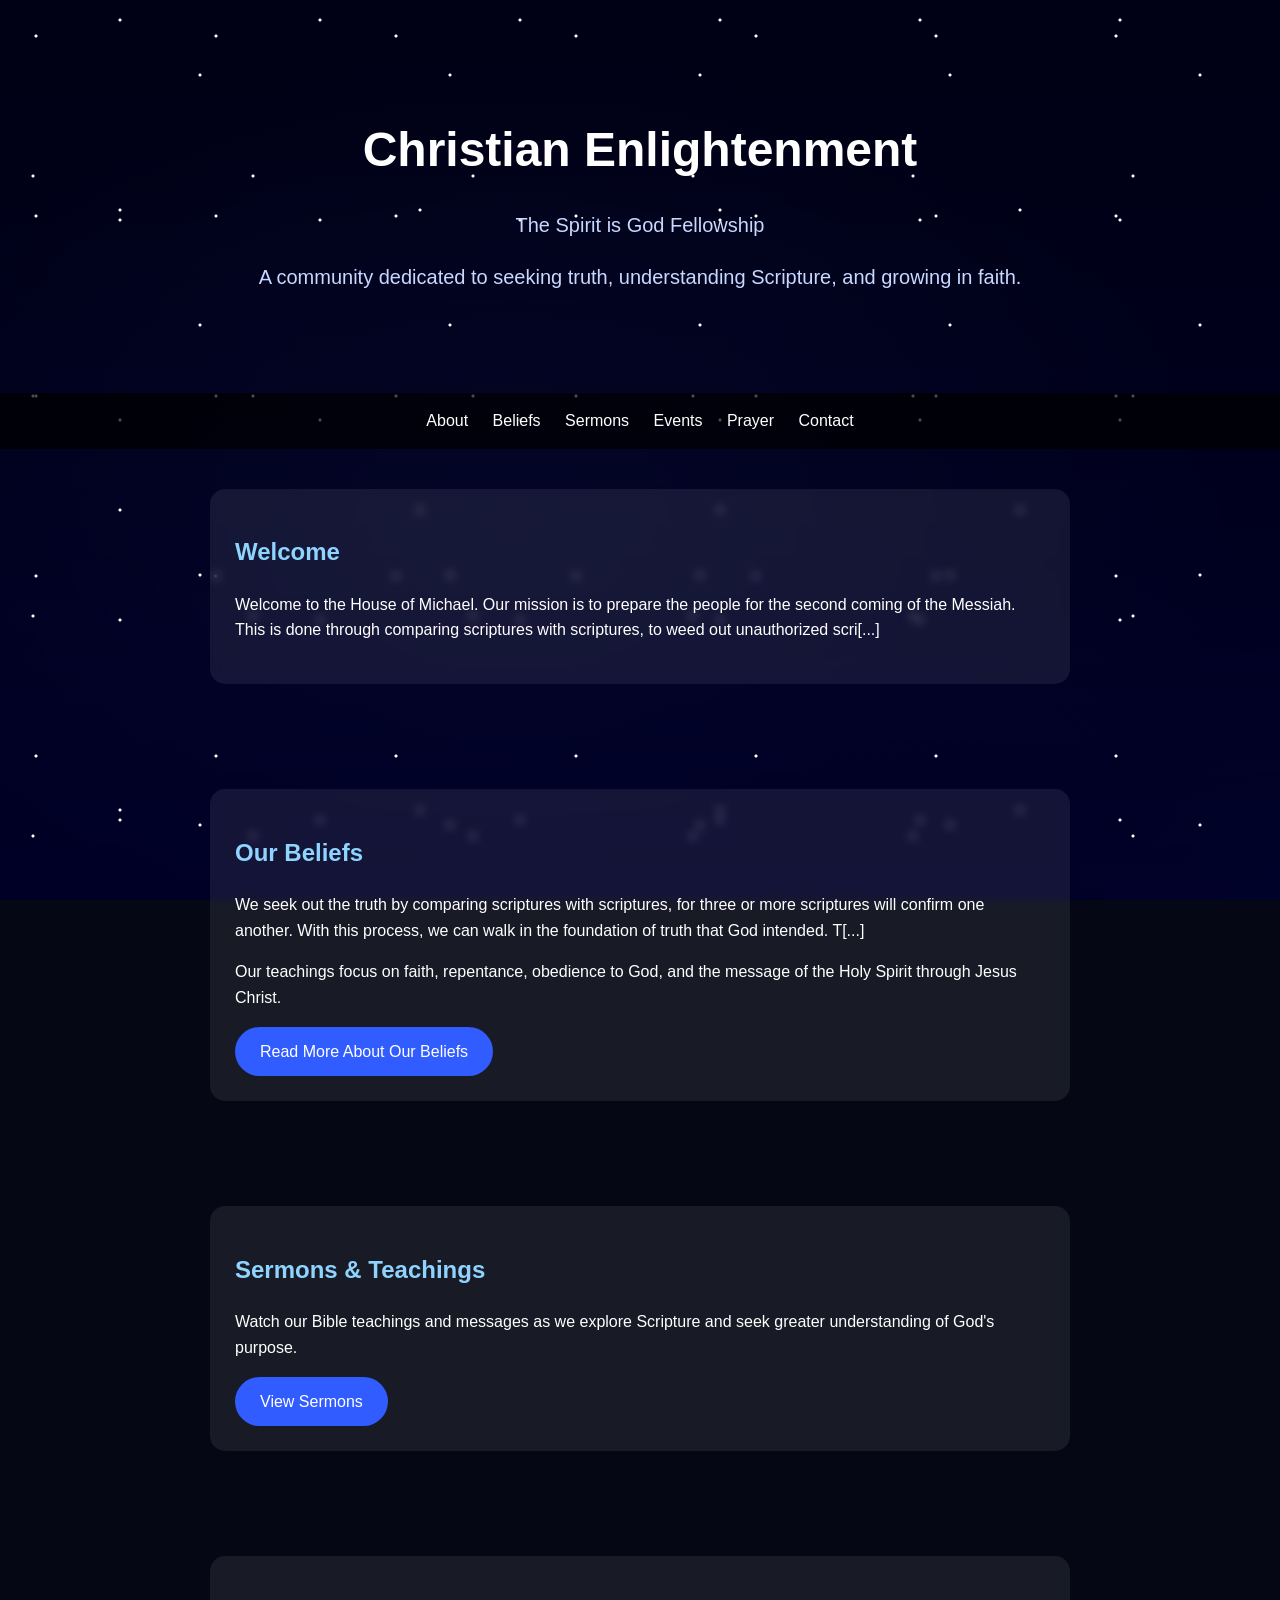
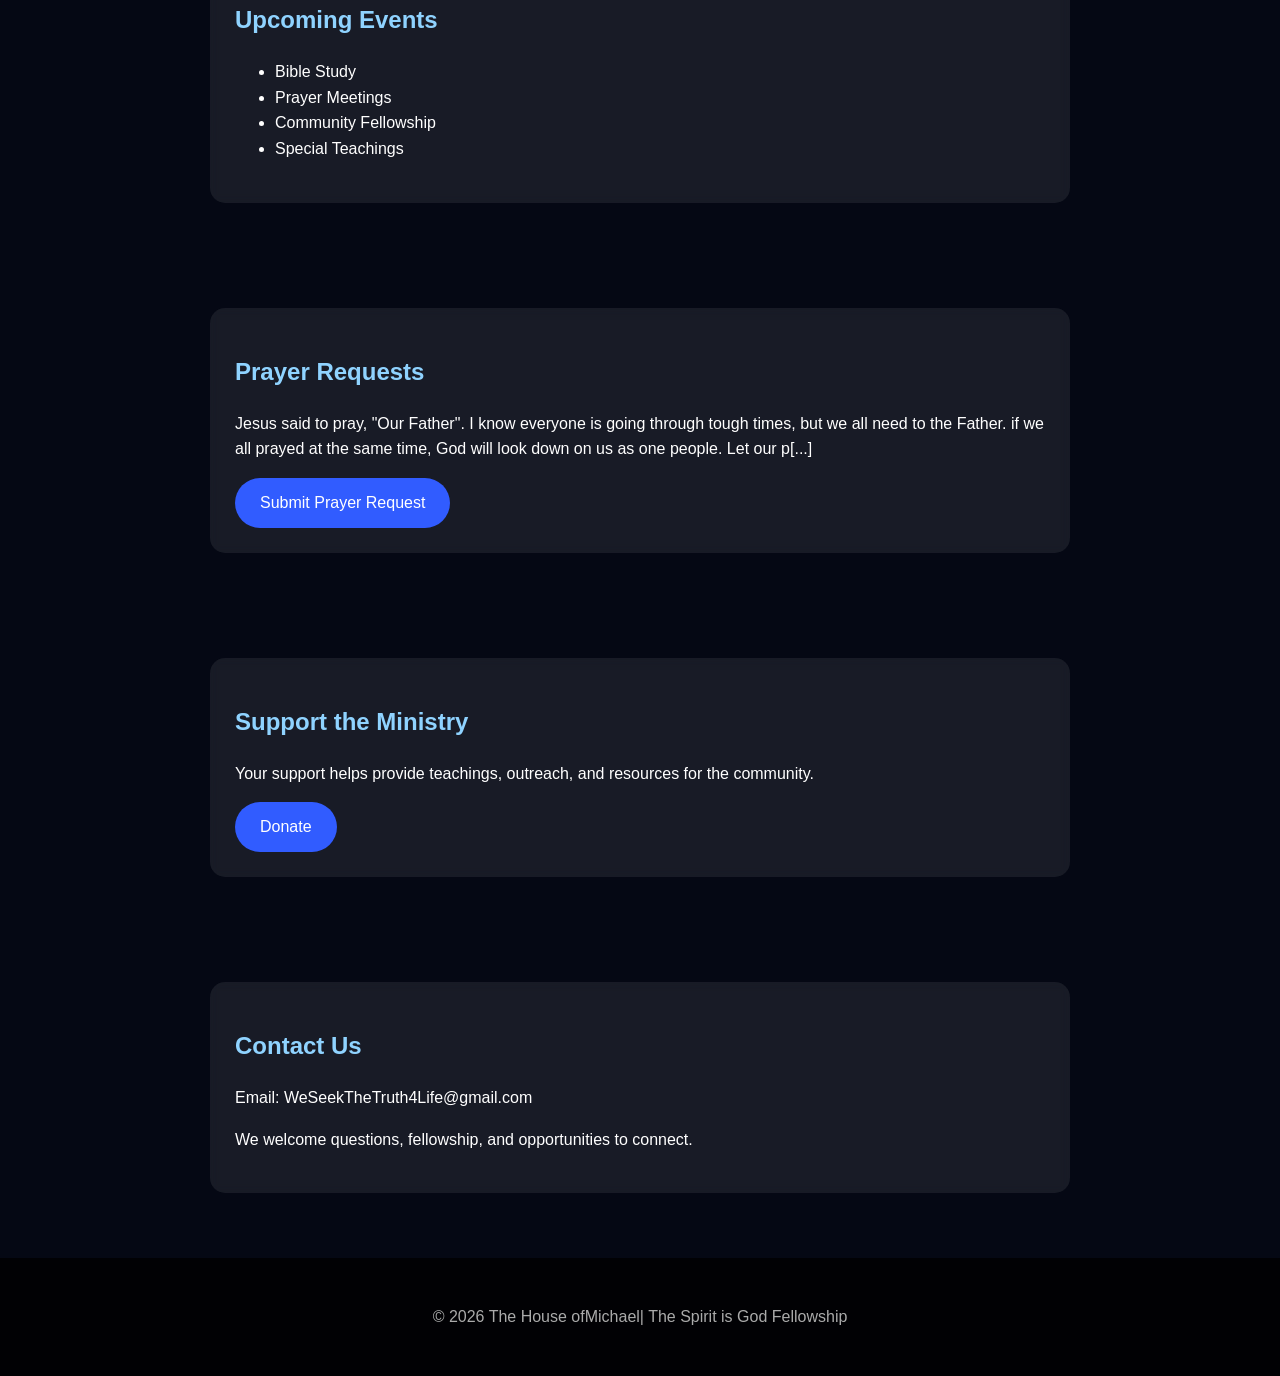
<file: index.html>
<!DOCTYPE html>
<html lang="en">
<head>
<meta charset="UTF-8">
<meta name="viewport" content="width=device-width, initial-scale=1.0">
<meta http-equiv="Cache-Control" content="no-cache, no-store, must-revalidate" />
<meta http-equiv="Pragma" content="no-cache" />
<meta http-equiv="Expires" content="0" />

<title>Christian Enlightenment | The Spirit is God Fellowship</title>

    <link rel="stylesheet" href="style.css?v=20260801">
</head>

<body>

<!-- Shooting stars background -->
<div class="shooting-stars">
    <div class="shooting-star"></div>
    <div class="shooting-star"></div>
    <div class="shooting-star"></div>
    <div class="shooting-star"></div>
    <div class="shooting-star"></div>
</div>

<header>
    <h1>Christian Enlightenment</h1>
    <p>The Spirit is God Fellowship</p>
    <p>A community dedicated to seeking truth, understanding Scripture, and growing in faith.</p>
</header>


<nav>
    <a href="#about">About</a>
    <a href="#beliefs">Beliefs</a>
    <a href="#sermons">Sermons</a>
    <a href="#events">Events</a>
    <a href="#prayer">Prayer</a>
    <a href="#contact">Contact</a>
</nav>


<section id="about">

<div class="card">
<h2>Welcome</h2>

<p>
Welcome to the House of Michael. Our mission is to prepare the people for the second coming of the Messiah. This is done through comparing scriptures with scriptures, to weed out unauthorized scri[...]
</p>

</div>

</section>


<section id="beliefs">

<div class="card">

<h2>Our Beliefs</h2>

<p>
We seek out the truth by comparing scriptures with scriptures, for three or more scriptures will confirm one another. With this process, we can walk in the foundation of truth that God intended. T[...]
</p>

<p>
Our teachings focus on faith, repentance, obedience to God, and the
message of the Holy Spirit through Jesus Christ.
</p>

<a class="button" href="beliefs.html">Read More About Our Beliefs</a>

</div>

</section>


<section id="sermons">

<div class="card">

<h2>Sermons & Teachings</h2>

<p>
Watch our Bible teachings and messages as we explore Scripture and
seek greater understanding of God's purpose.
</p>

<a class="button" href="sermons.html">View Sermons</a>

</div>

</section>


<section id="events">

<div class="card">

<h2>Upcoming Events</h2>

<ul>
<li>Bible Study</li>
<li>Prayer Meetings</li>
<li>Community Fellowship</li>
<li>Special Teachings</li>
</ul>

</div>

</section>


<section id="prayer">

<div class="card">

<h2>Prayer Requests</h2>

<p>
Jesus said to pray, "Our Father". I know everyone is going through tough times, but we all need to the Father. if we all prayed at the same time, God will look down on us as one people. Let our p[...]
</p>

<a class="button" href="prayer-requests.html">Submit Prayer Request</a>

</div>

</section>


<section>

<div class="card">

<h2>Support the Ministry</h2>

<p>
Your support helps provide teachings, outreach, and resources for the
community.
</p>

<a class="button" href="donate.html">Donate</a>

</div>

</section>


<section id="contact">

<div class="card">

<h2>Contact Us</h2>

<p>
Email: WeSeekTheTruth4Life@gmail.com 
</p>

<p>
We welcome questions, fellowship, and opportunities to connect.
</p>

</div>

</section>


<footer>

<p>
© 2026 The House ofMichael| The Spirit is God Fellowship
</p>

</footer>
<script src="script.js?v=20260801"></script>

</body>
</html>
</file>
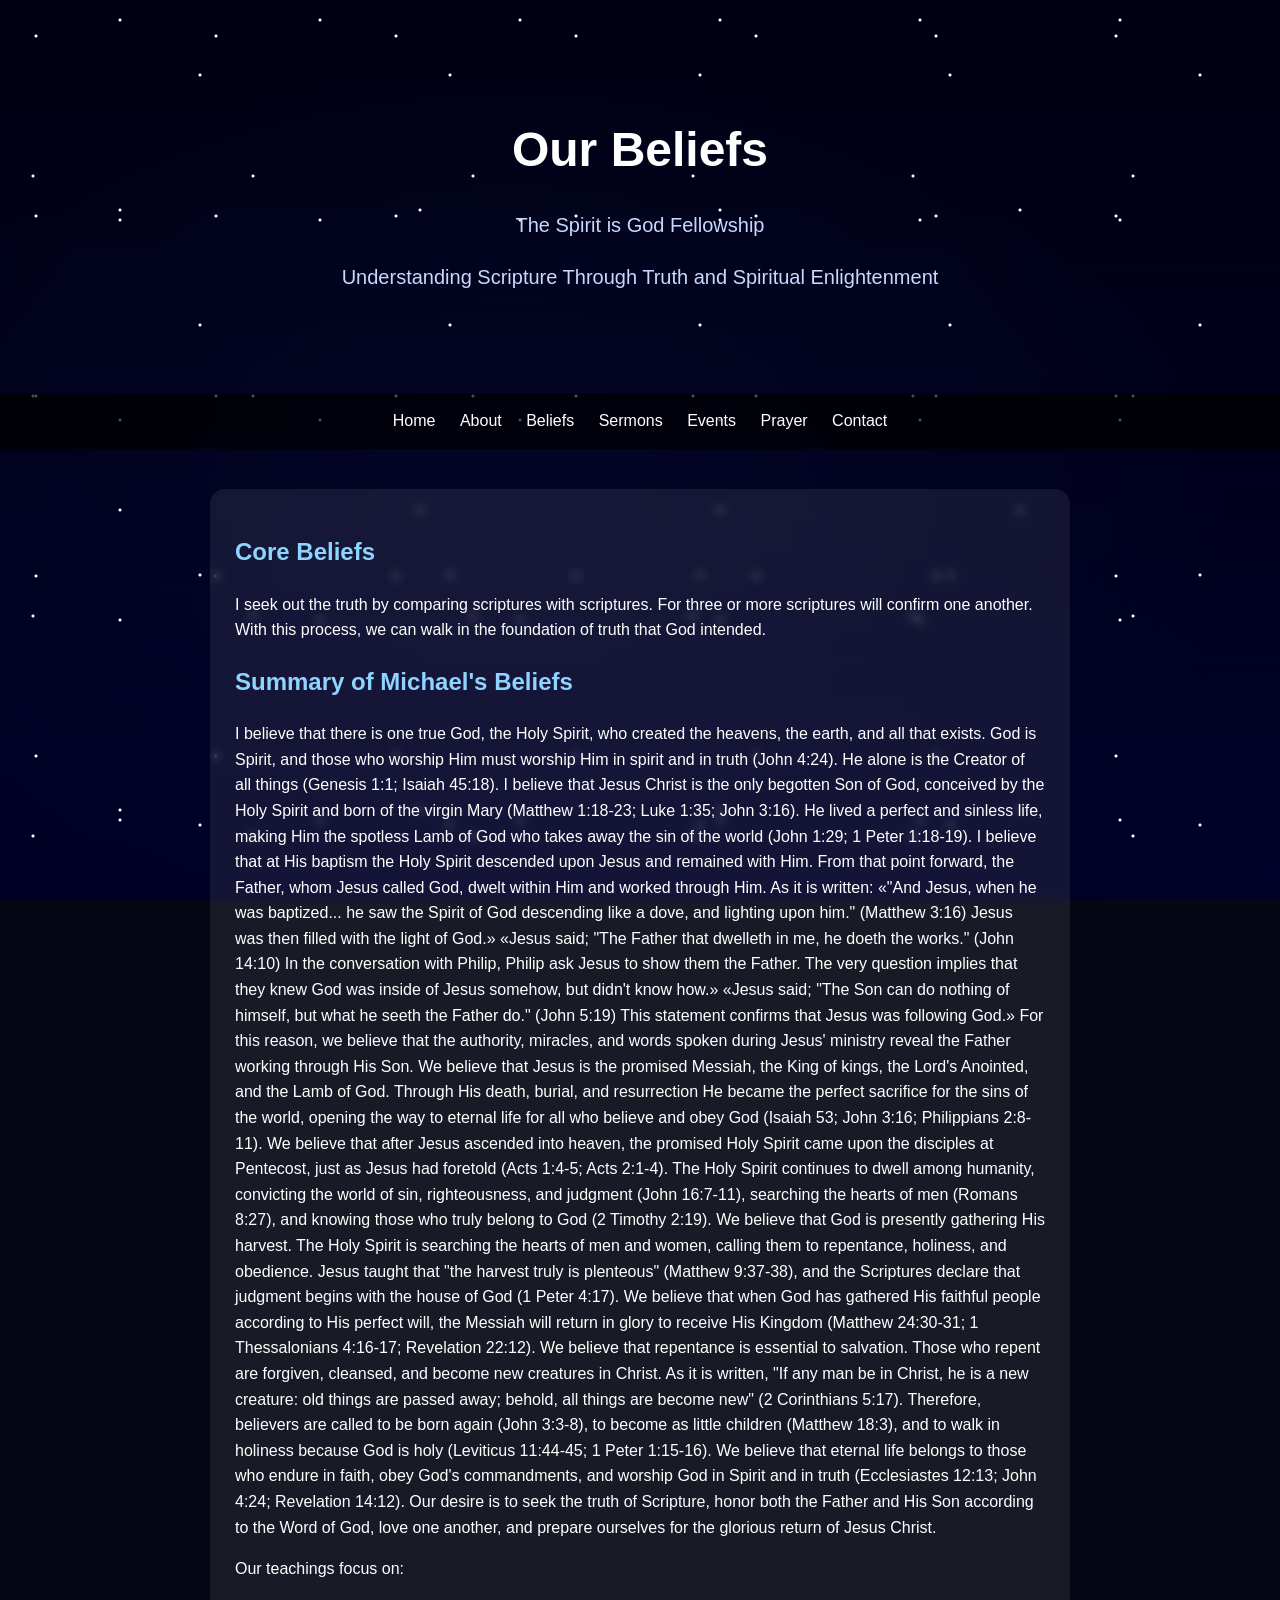
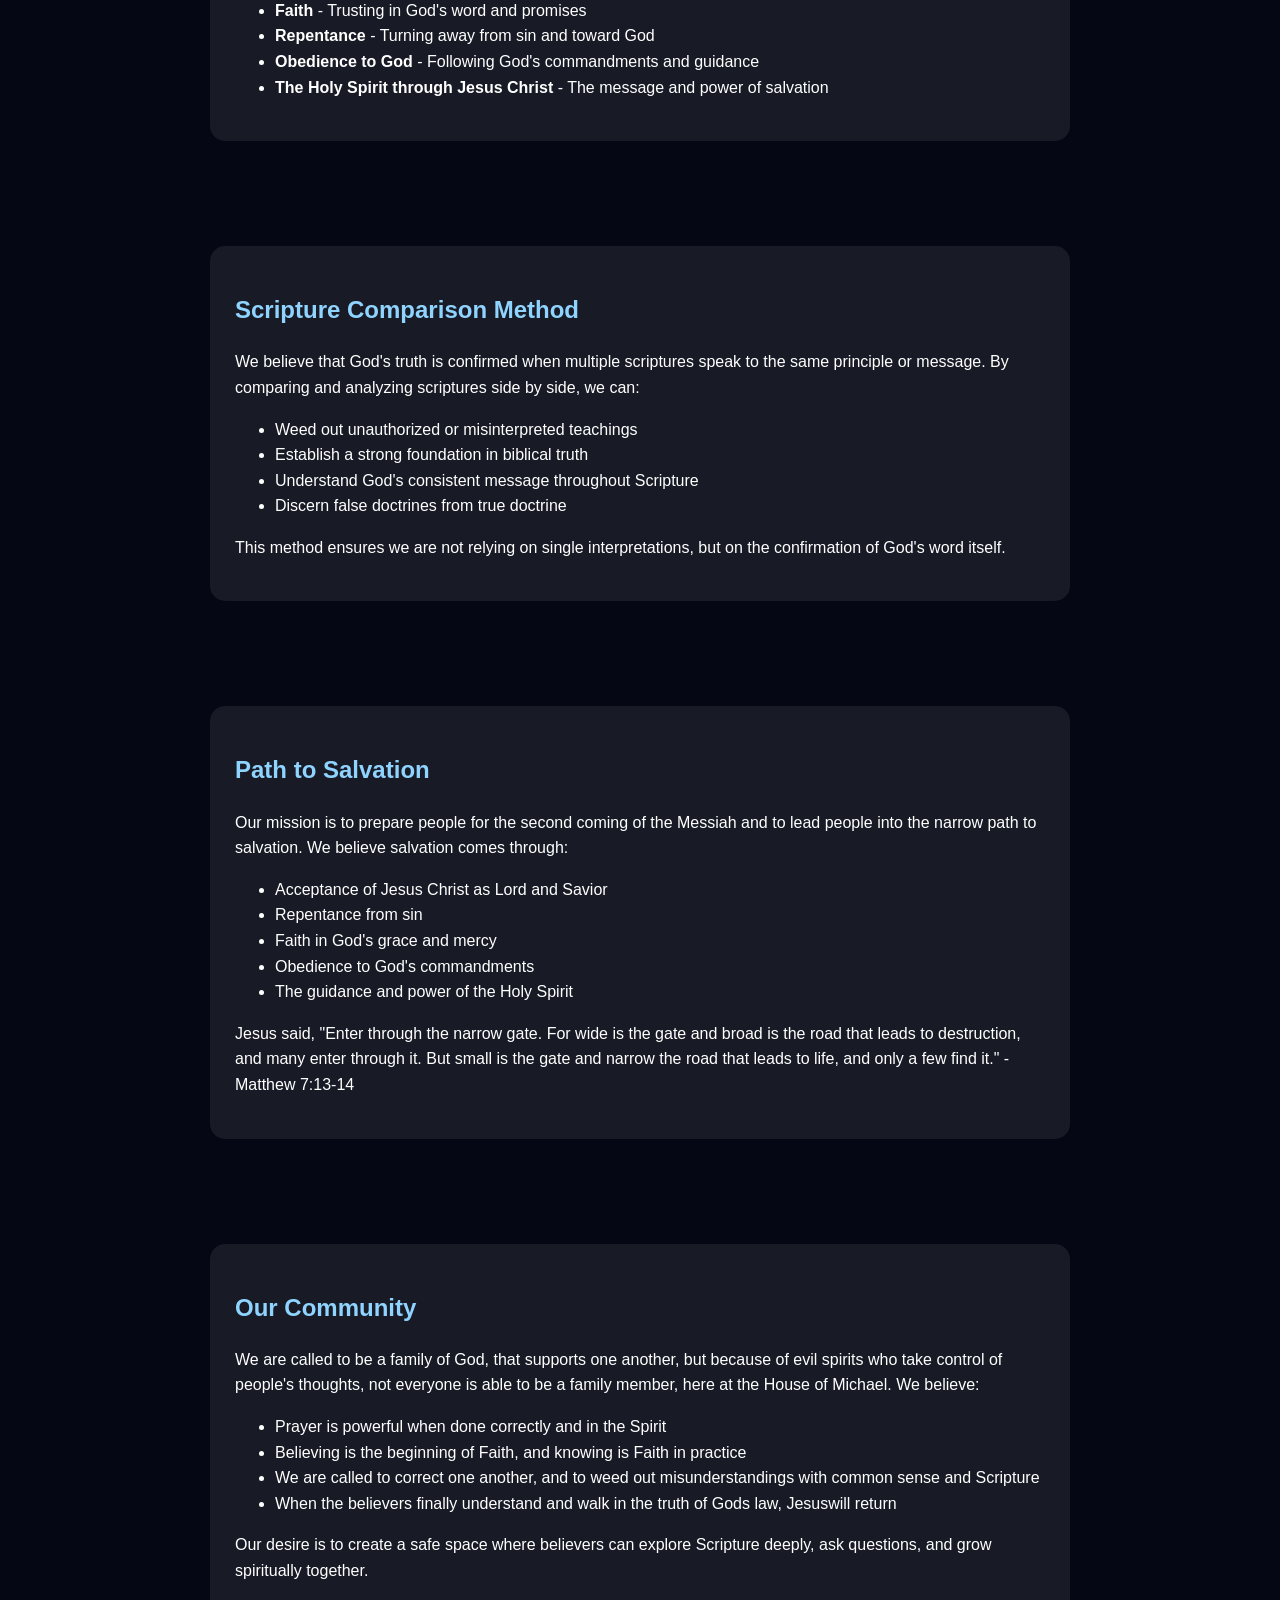
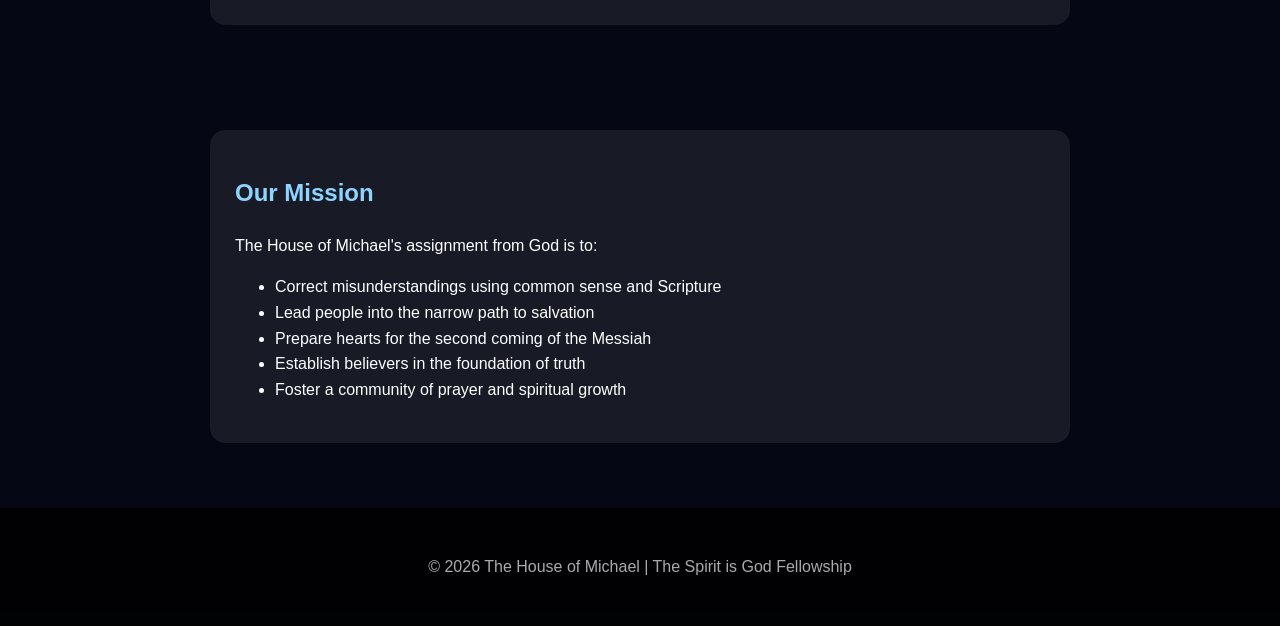
<file: beliefs.html>
<!DOCTYPE html>
<html lang="en">
<head>
<meta charset="UTF-8">
<meta name="viewport" content="width=device-width, initial-scale=1.0">

<title>Our Beliefs | The Spirit is God Fellowship</title>

    <link rel="stylesheet" href="style.css">
</head>

<body>

<header>
    <h1>Our Beliefs</h1>
    <p>The Spirit is God Fellowship</p>
    <p>Understanding Scripture Through Truth and Spiritual Enlightenment</p>
</header>


<nav>
    <a href="index.html">Home</a>
    <a href="index.html#about">About</a>
    <a href="index.html#beliefs">Beliefs</a>
    <a href="index.html#sermons">Sermons</a>
    <a href="index.html#events">Events</a>
    <a href="index.html#prayer">Prayer</a>
    <a href="index.html#contact">Contact</a>
</nav>


<section id="core-beliefs">

<div class="card">

<h2>Core Beliefs</h2>

<p>
I seek out the truth by comparing scriptures with scriptures. For three or more scriptures will confirm one another. With this process, we can walk in the foundation of truth that God intended. 
</p>

<h2>Summary of Michael's Beliefs</h2>

<p>
I believe that there is one true God, the Holy Spirit, who created the heavens, the earth, and all that exists. God is Spirit, and those who worship Him must worship Him in spirit and in truth (John 4:24). He alone is the Creator of all things (Genesis 1:1; Isaiah 45:18).

I believe that Jesus Christ is the only begotten Son of God, conceived by the Holy Spirit and born of the virgin Mary (Matthew 1:18-23; Luke 1:35; John 3:16). He lived a perfect and sinless life, making Him the spotless Lamb of God who takes away the sin of the world (John 1:29; 1 Peter 1:18-19).

I believe that at His baptism the Holy Spirit descended upon Jesus and remained with Him. From that point forward, the Father, whom Jesus called God, dwelt within Him and worked through Him. As it is written:

«"And Jesus, when he was baptized... he saw the Spirit of God descending like a dove, and lighting upon him." (Matthew 3:16) Jesus was then filled with the light of God.»

«Jesus said; "The Father that dwelleth in me, he doeth the works." (John 14:10) In the conversation with Philip, Philip ask Jesus to show them the Father.  The very question implies that they knew God was inside of Jesus somehow, but didn't know how.»

«Jesus said; "The Son can do nothing of himself, but what he seeth the Father do." (John 5:19) This statement confirms that Jesus was following God.»

For this reason, we believe that the authority, miracles, and words spoken during Jesus' ministry reveal the Father working through His Son.

We believe that Jesus is the promised Messiah, the King of kings, the Lord's Anointed, and the Lamb of God. Through His death, burial, and resurrection He became the perfect sacrifice for the sins of the world, opening the way to eternal life for all who believe and obey God (Isaiah 53; John 3:16; Philippians 2:8-11).

We believe that after Jesus ascended into heaven, the promised Holy Spirit came upon the disciples at Pentecost, just as Jesus had foretold (Acts 1:4-5; Acts 2:1-4). The Holy Spirit continues to dwell among humanity, convicting the world of sin, righteousness, and judgment (John 16:7-11), searching the hearts of men (Romans 8:27), and knowing those who truly belong to God (2 Timothy 2:19).

We believe that God is presently gathering His harvest. The Holy Spirit is searching the hearts of men and women, calling them to repentance, holiness, and obedience. Jesus taught that "the harvest truly is plenteous" (Matthew 9:37-38), and the Scriptures declare that judgment begins with the house of God (1 Peter 4:17). We believe that when God has gathered His faithful people according to His perfect will, the Messiah will return in glory to receive His Kingdom (Matthew 24:30-31; 1 Thessalonians 4:16-17; Revelation 22:12).

We believe that repentance is essential to salvation. Those who repent are forgiven, cleansed, and become new creatures in Christ. As it is written, "If any man be in Christ, he is a new creature: old things are passed away; behold, all things are become new" (2 Corinthians 5:17). Therefore, believers are called to be born again (John 3:3-8), to become as little children (Matthew 18:3), and to walk in holiness because God is holy (Leviticus 11:44-45; 1 Peter 1:15-16).

We believe that eternal life belongs to those who endure in faith, obey God's commandments, and worship God in Spirit and in truth (Ecclesiastes 12:13; John 4:24; Revelation 14:12). Our desire is to seek the truth of Scripture, honor both the Father and His Son according to the Word of God, love one another, and prepare ourselves for the glorious return of Jesus Christ.
</p>

<p>
Our teachings focus on:
</p>

<ul>
<li><strong>Faith</strong> - Trusting in God's word and promises</li>
<li><strong>Repentance</strong> - Turning away from sin and toward God</li>
<li><strong>Obedience to God</strong> - Following God's commandments and guidance</li>
<li><strong>The Holy Spirit through Jesus Christ</strong> - The message and power of salvation</li>
</ul>

</div>

</section>


<section id="scripture-comparison">

<div class="card">

<h2>Scripture Comparison Method</h2>

<p>
We believe that God's truth is confirmed when multiple scriptures speak to the same principle or message. By comparing and analyzing scriptures side by side, we can:
</p>

<ul>
<li>Weed out unauthorized or misinterpreted teachings</li>
<li>Establish a strong foundation in biblical truth</li>
<li>Understand God's consistent message throughout Scripture</li>
<li>Discern false doctrines from true doctrine</li>
</ul>

<p>
This method ensures we are not relying on single interpretations, but on the confirmation of God's word itself.
</p>

</div>

</section>


<section id="salvation">

<div class="card">

<h2>Path to Salvation</h2>

<p>
Our mission is to prepare people for the second coming of the Messiah and to lead people into the narrow path to salvation. We believe salvation comes through:
</p>

<ul>
<li>Acceptance of Jesus Christ as Lord and Savior</li>
<li>Repentance from sin</li>
<li>Faith in God's grace and mercy</li>
<li>Obedience to God's commandments</li>
<li>The guidance and power of the Holy Spirit</li>
</ul>

<p>
Jesus said, "Enter through the narrow gate. For wide is the gate and broad is the road that leads to destruction, and many enter through it. But small is the gate and narrow the road that leads to life, and only a few find it." - Matthew 7:13-14
</p>

</div>

</section>


<section id="community">

<div class="card">

<h2>Our Community</h2>

<p>
We are called to be a family of God, that supports one another, but because of evil spirits who take control of people's thoughts, not everyone is able to be a family member, here at the House of Michael. We believe:
</p>

<ul>
<li>Prayer is powerful when done correctly and in the Spirit</li>
<li>Believing is the beginning of Faith, and knowing is Faith in practice</li>
<li>We are called to correct one another, and to weed out misunderstandings with common sense and Scripture</li>
<li>When the believers finally understand and walk in the truth of Gods law, Jesuswill return</li>
</ul>

<p>
Our desire is to create a safe space where believers can explore Scripture deeply, ask questions, and grow spiritually together.
</p>

</div>

</section>


<section id="mission">

<div class="card">

<h2>Our Mission</h2>

<p>
The House of Michael's assignment from God is to:
</p>

<ul>
<li>Correct misunderstandings using common sense and Scripture</li>
<li>Lead people into the narrow path to salvation</li>
<li>Prepare hearts for the second coming of the Messiah</li>
<li>Establish believers in the foundation of truth</li>
<li>Foster a community of prayer and spiritual growth</li>
</ul>

</div>

</section>


<footer>

<p>
© 2026 The House of Michael | The Spirit is God Fellowship
</p>

</footer>

</body>
</html>
</file>
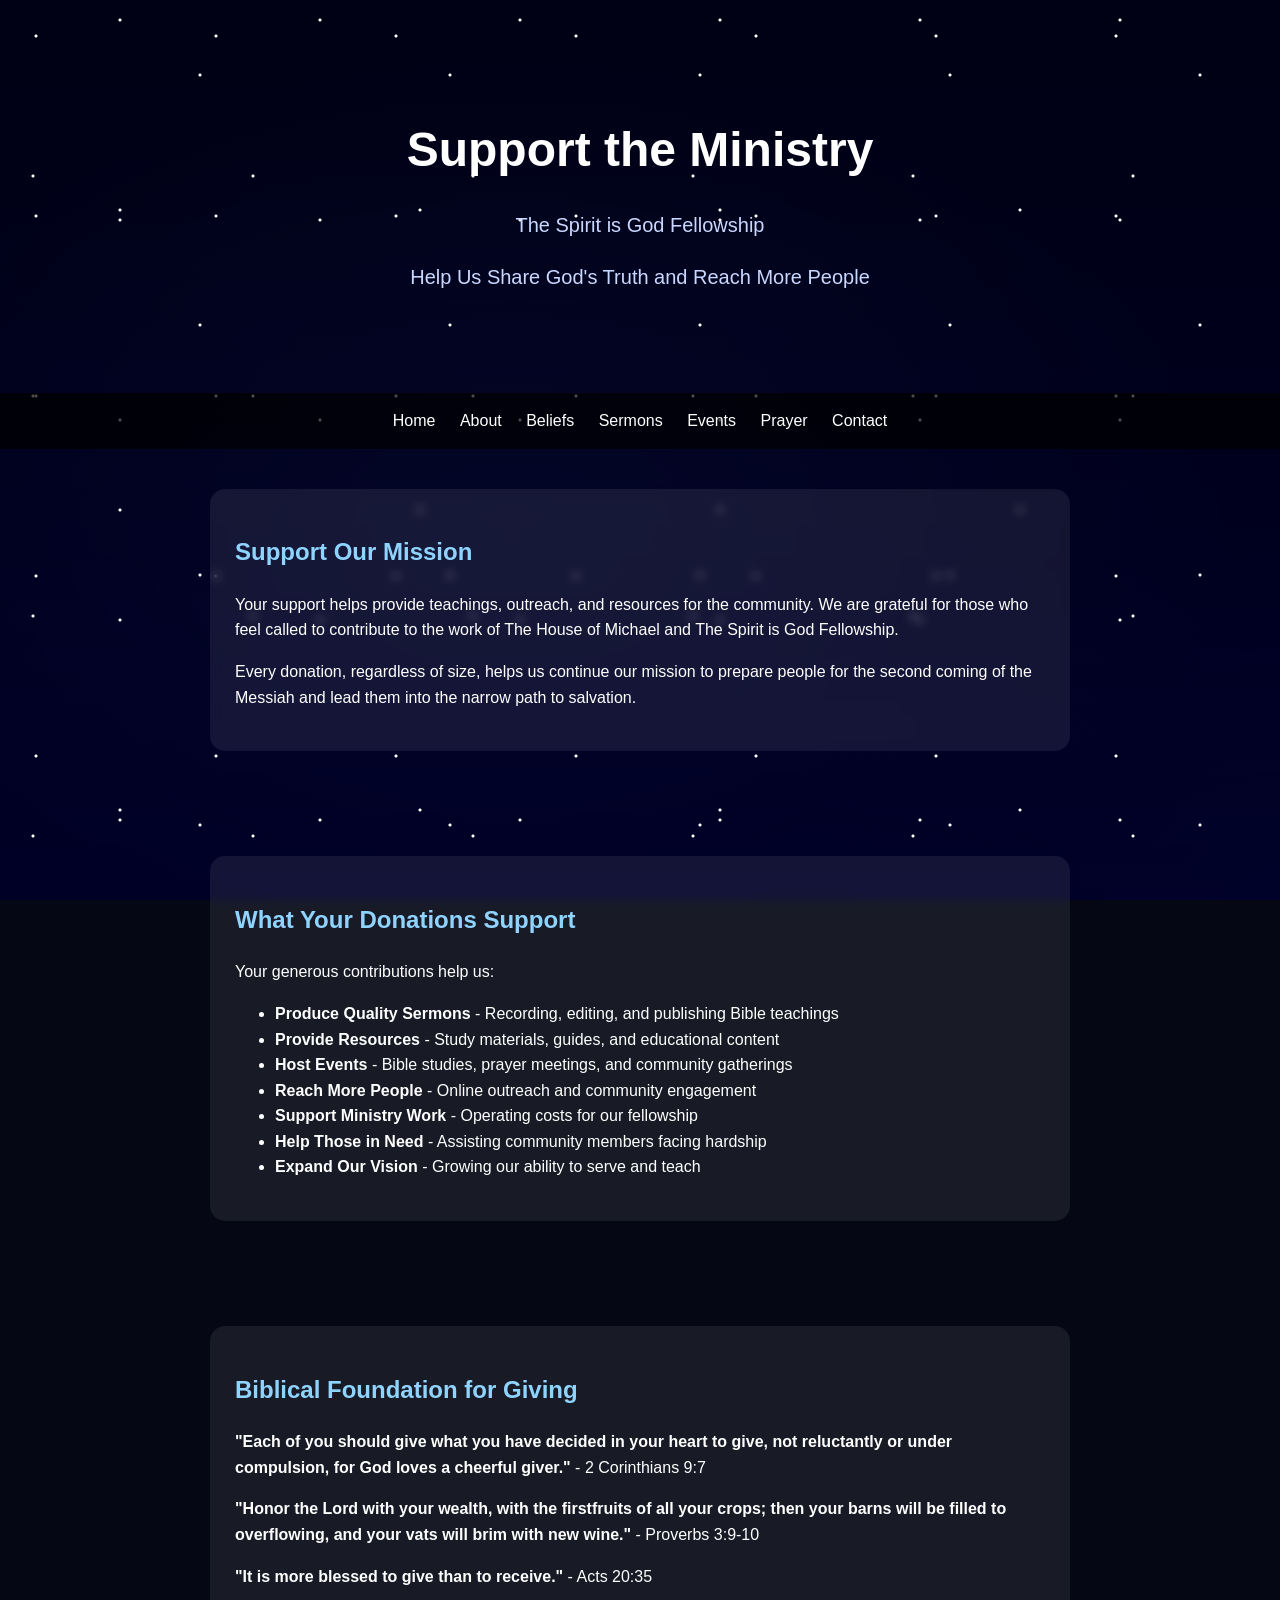
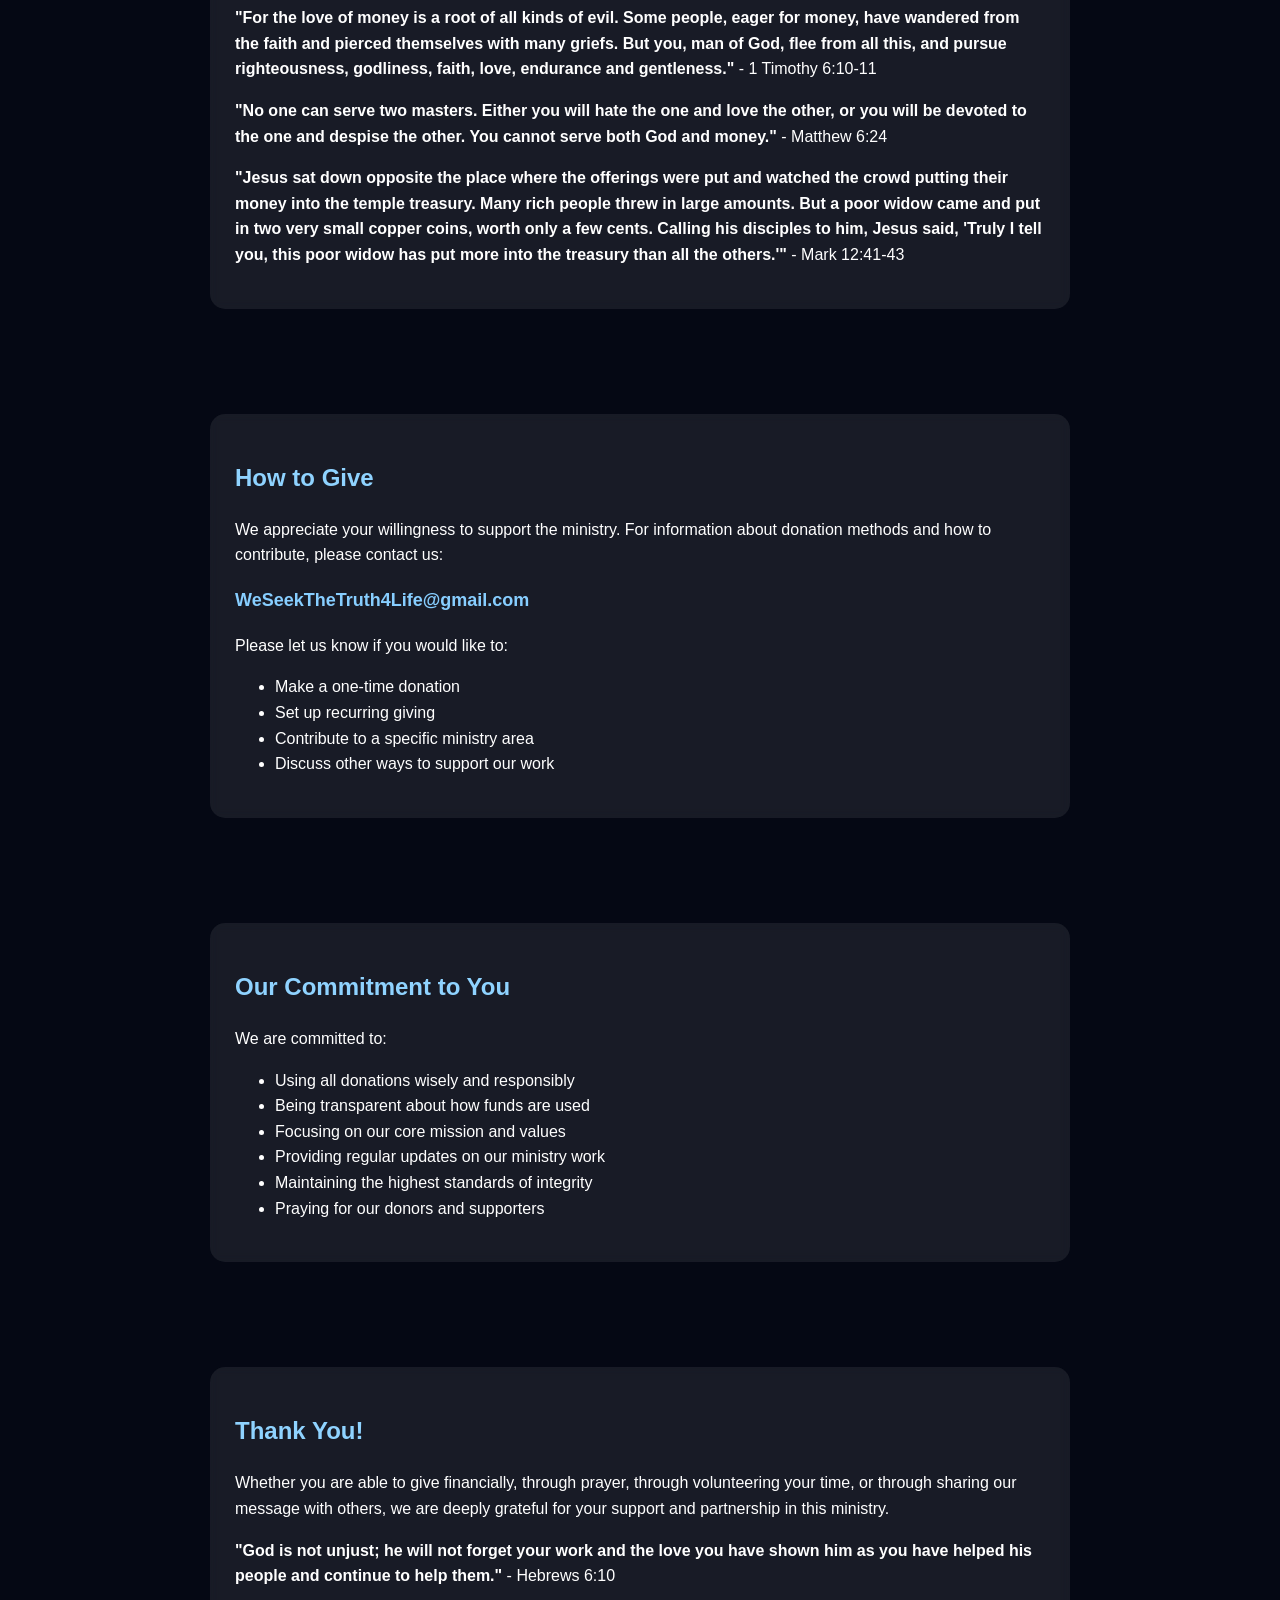
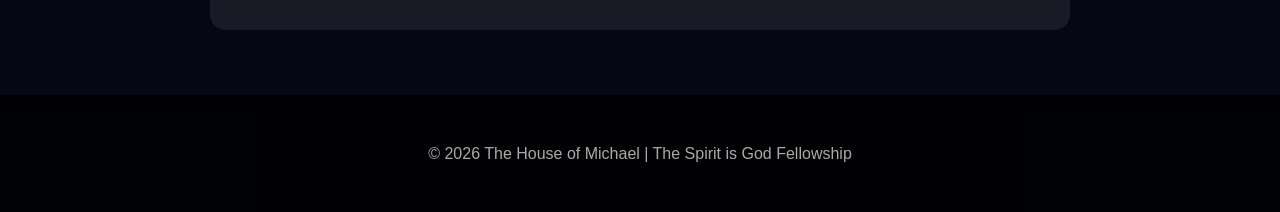
<file: donate.html>
<!DOCTYPE html>
<html lang="en">
<head>
<meta charset="UTF-8">
<meta name="viewport" content="width=device-width, initial-scale=1.0">

<title>Support the Ministry | The Spirit is God Fellowship</title>

    <link rel="stylesheet" href="style.css">
</head>

<body>

<header>
    <h1>Support the Ministry</h1>
    <p>The Spirit is God Fellowship</p>
    <p>Help Us Share God's Truth and Reach More People</p>
</header>


<nav>
    <a href="index.html">Home</a>
    <a href="index.html#about">About</a>
    <a href="index.html#beliefs">Beliefs</a>
    <a href="index.html#sermons">Sermons</a>
    <a href="index.html#events">Events</a>
    <a href="index.html#prayer">Prayer</a>
    <a href="index.html#contact">Contact</a>
</nav>


<section id="donation-intro">

<div class="card">

<h2>Support Our Mission</h2>

<p>
Your support helps provide teachings, outreach, and resources for the community. We are grateful for those who feel called to contribute to the work of The House of Michael and The Spirit is God Fellowship.
</p>

<p>
Every donation, regardless of size, helps us continue our mission to prepare people for the second coming of the Messiah and lead them into the narrow path to salvation.
</p>

</div>

</section>


<section id="what-donations-support">

<div class="card">

<h2>What Your Donations Support</h2>

<p>
Your generous contributions help us:
</p>

<ul>
<li><strong>Produce Quality Sermons</strong> - Recording, editing, and publishing Bible teachings</li>
<li><strong>Provide Resources</strong> - Study materials, guides, and educational content</li>
<li><strong>Host Events</strong> - Bible studies, prayer meetings, and community gatherings</li>
<li><strong>Reach More People</strong> - Online outreach and community engagement</li>
<li><strong>Support Ministry Work</strong> - Operating costs for our fellowship</li>
<li><strong>Help Those in Need</strong> - Assisting community members facing hardship</li>
<li><strong>Expand Our Vision</strong> - Growing our ability to serve and teach</li>
</ul>

</div>

</section>


<section id="biblical-giving">

<div class="card">

<h2>Biblical Foundation for Giving</h2>

<p>
<strong>"Each of you should give what you have decided in your heart to give, not reluctantly or under compulsion, for God loves a cheerful giver."</strong> - 2 Corinthians 9:7
</p>

<p>
<strong>"Honor the Lord with your wealth, with the firstfruits of all your crops; then your barns will be filled to overflowing, and your vats will brim with new wine."</strong> - Proverbs 3:9-10
</p>

<p>
<strong>"It is more blessed to give than to receive."</strong> - Acts 20:35
</p>

<p>
<strong>"For the love of money is a root of all kinds of evil. Some people, eager for money, have wandered from the faith and pierced themselves with many griefs. But you, man of God, flee from all this, and pursue righteousness, godliness, faith, love, endurance and gentleness."</strong> - 1 Timothy 6:10-11
</p>

<p>
<strong>"No one can serve two masters. Either you will hate the one and love the other, or you will be devoted to the one and despise the other. You cannot serve both God and money."</strong> - Matthew 6:24
</p>

<p>
<strong>"Jesus sat down opposite the place where the offerings were put and watched the crowd putting their money into the temple treasury. Many rich people threw in large amounts. But a poor widow came and put in two very small copper coins, worth only a few cents. Calling his disciples to him, Jesus said, 'Truly I tell you, this poor widow has put more into the treasury than all the others.'"</strong> - Mark 12:41-43
</p>

</div>

</section>


<section id="donation-methods">

<div class="card">

<h2>How to Give</h2>

<p>
We appreciate your willingness to support the ministry. For information about donation methods and how to contribute, please contact us:
</p>

<p style="font-size: 18px; color: #87ceff; font-weight: bold;">
WeSeekTheTruth4Life@gmail.com
</p>

<p>
Please let us know if you would like to:
</p>

<ul>
<li>Make a one-time donation</li>
<li>Set up recurring giving</li>
<li>Contribute to a specific ministry area</li>
<li>Discuss other ways to support our work</li>
</ul>

</div>

</section>


<section id="giving-commitment">

<div class="card">

<h2>Our Commitment to You</h2>

<p>
We are committed to:
</p>

<ul>
<li>Using all donations wisely and responsibly</li>
<li>Being transparent about how funds are used</li>
<li>Focusing on our core mission and values</li>
<li>Providing regular updates on our ministry work</li>
<li>Maintaining the highest standards of integrity</li>
<li>Praying for our donors and supporters</li>
</ul>

</div>

</section>


<section id="gratitude">

<div class="card">

<h2>Thank You!</h2>

<p>
Whether you are able to give financially, through prayer, through volunteering your time, or through sharing our message with others, we are deeply grateful for your support and partnership in this ministry.
</p>

<p>
<strong>"God is not unjust; he will not forget your work and the love you have shown him as you have helped his people and continue to help them."</strong> - Hebrews 6:10
</p>

</div>

</section>


<footer>

<p>
© 2026 The House of Michael | The Spirit is God Fellowship
</p>

</footer>

</body>
</html>
</file>
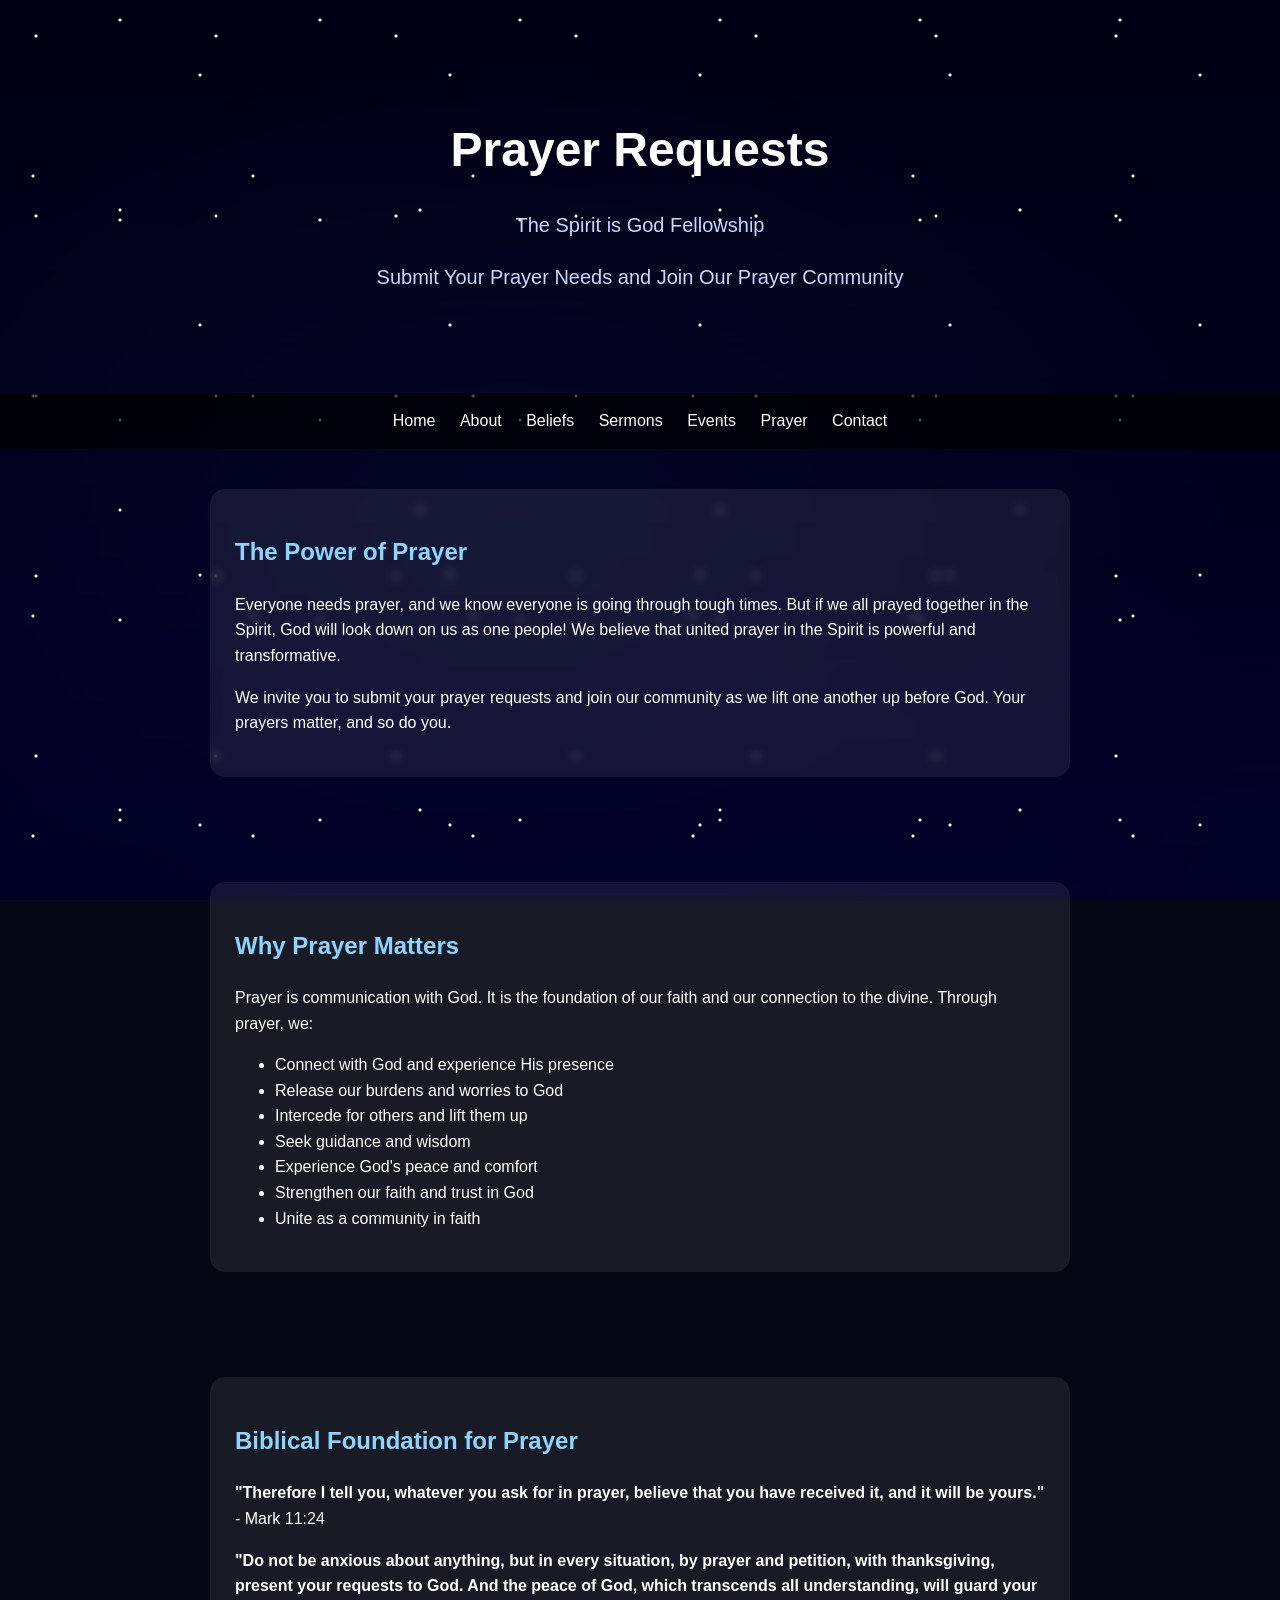
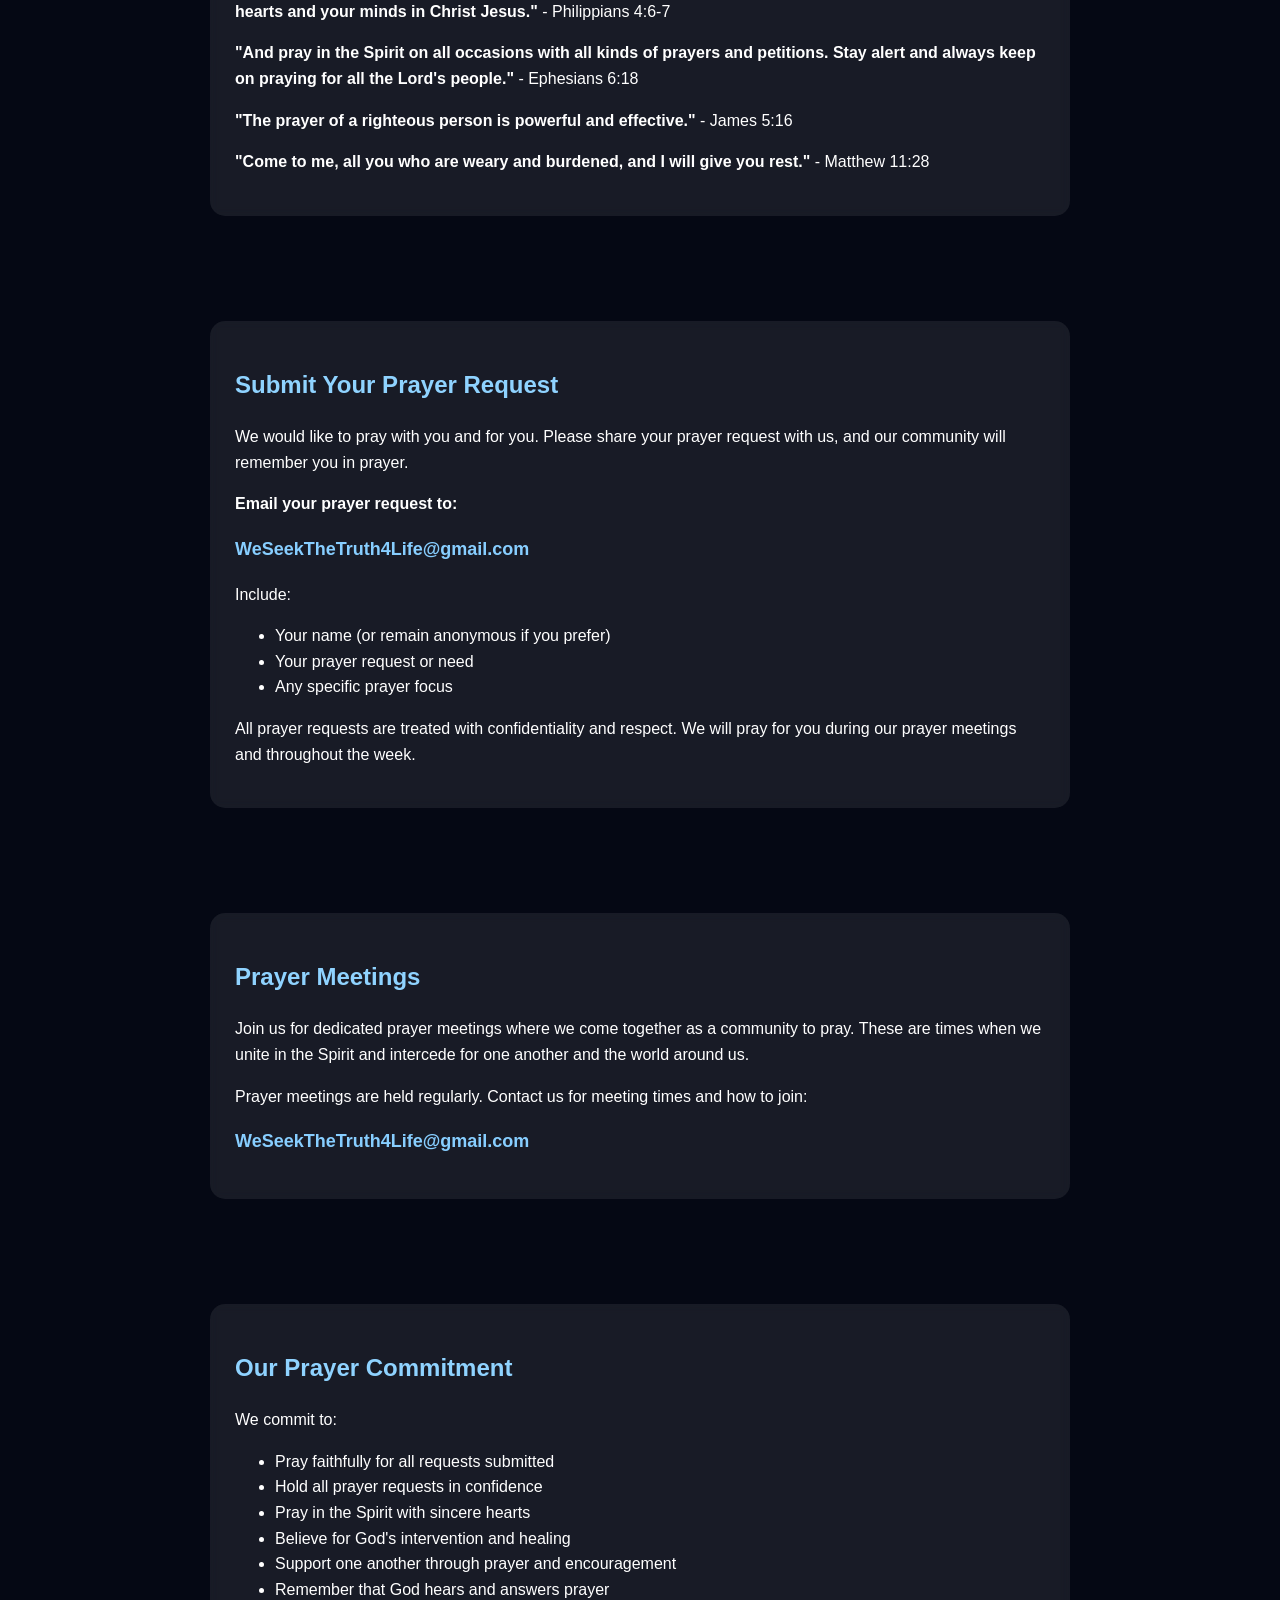
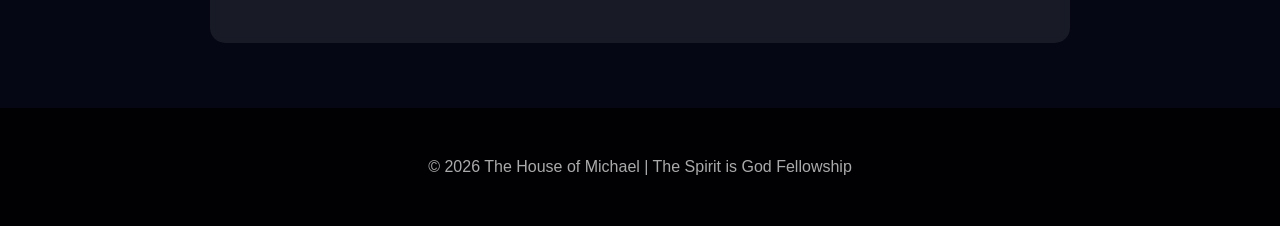
<file: prayer-requests.html>
<!DOCTYPE html>
<html lang="en">
<head>
<meta charset="UTF-8">
<meta name="viewport" content="width=device-width, initial-scale=1.0">

<title>Prayer Requests | The Spirit is God Fellowship</title>

    <link rel="stylesheet" href="style.css">
</head>

<body>

<header>
    <h1>Prayer Requests</h1>
    <p>The Spirit is God Fellowship</p>
    <p>Submit Your Prayer Needs and Join Our Prayer Community</p>
</header>


<nav>
    <a href="index.html">Home</a>
    <a href="index.html#about">About</a>
    <a href="index.html#beliefs">Beliefs</a>
    <a href="index.html#sermons">Sermons</a>
    <a href="index.html#events">Events</a>
    <a href="index.html#prayer">Prayer</a>
    <a href="index.html#contact">Contact</a>
</nav>


<section id="prayer-intro">

<div class="card">

<h2>The Power of Prayer</h2>

<p>
Everyone needs prayer, and we know everyone is going through tough times. But if we all prayed together in the Spirit, God will look down on us as one people! We believe that united prayer in the Spirit is powerful and transformative.
</p>

<p>
We invite you to submit your prayer requests and join our community as we lift one another up before God. Your prayers matter, and so do you.
</p>

</div>

</section>


<section id="prayer-importance">

<div class="card">

<h2>Why Prayer Matters</h2>

<p>
Prayer is communication with God. It is the foundation of our faith and our connection to the divine. Through prayer, we:
</p>

<ul>
<li>Connect with God and experience His presence</li>
<li>Release our burdens and worries to God</li>
<li>Intercede for others and lift them up</li>
<li>Seek guidance and wisdom</li>
<li>Experience God's peace and comfort</li>
<li>Strengthen our faith and trust in God</li>
<li>Unite as a community in faith</li>
</ul>

</div>

</section>


<section id="biblical-foundation">

<div class="card">

<h2>Biblical Foundation for Prayer</h2>

<p>
<strong>"Therefore I tell you, whatever you ask for in prayer, believe that you have received it, and it will be yours."</strong> - Mark 11:24
</p>

<p>
<strong>"Do not be anxious about anything, but in every situation, by prayer and petition, with thanksgiving, present your requests to God. And the peace of God, which transcends all understanding, will guard your hearts and your minds in Christ Jesus."</strong> - Philippians 4:6-7
</p>

<p>
<strong>"And pray in the Spirit on all occasions with all kinds of prayers and petitions. Stay alert and always keep on praying for all the Lord's people."</strong> - Ephesians 6:18
</p>

<p>
<strong>"The prayer of a righteous person is powerful and effective."</strong> - James 5:16
</p>

<p>
<strong>"Come to me, all you who are weary and burdened, and I will give you rest."</strong> - Matthew 11:28
</p>

</div>

</section>


<section id="submit-prayer">

<div class="card">

<h2>Submit Your Prayer Request</h2>

<p>
We would like to pray with you and for you. Please share your prayer request with us, and our community will remember you in prayer.
</p>

<p>
<strong>Email your prayer request to:</strong>
</p>

<p style="font-size: 18px; color: #87ceff; font-weight: bold;">
WeSeekTheTruth4Life@gmail.com
</p>

<p>
Include:
</p>

<ul>
<li>Your name (or remain anonymous if you prefer)</li>
<li>Your prayer request or need</li>
<li>Any specific prayer focus</li>
</ul>

<p>
All prayer requests are treated with confidentiality and respect. We will pray for you during our prayer meetings and throughout the week.
</p>

</div>

</section>


<section id="prayer-groups">

<div class="card">

<h2>Prayer Meetings</h2>

<p>
Join us for dedicated prayer meetings where we come together as a community to pray. These are times when we unite in the Spirit and intercede for one another and the world around us.
</p>

<p>
Prayer meetings are held regularly. Contact us for meeting times and how to join:
</p>

<p style="font-size: 18px; color: #87ceff; font-weight: bold;">
WeSeekTheTruth4Life@gmail.com
</p>

</div>

</section>


<section id="prayer-commitment">

<div class="card">

<h2>Our Prayer Commitment</h2>

<p>
We commit to:
</p>

<ul>
<li>Pray faithfully for all requests submitted</li>
<li>Hold all prayer requests in confidence</li>
<li>Pray in the Spirit with sincere hearts</li>
<li>Believe for God's intervention and healing</li>
<li>Support one another through prayer and encouragement</li>
<li>Remember that God hears and answers prayer</li>
</ul>

</div>

</section>


<footer>

<p>
© 2026 The House of Michael | The Spirit is God Fellowship
</p>

</footer>

</body>
</html>
</file>
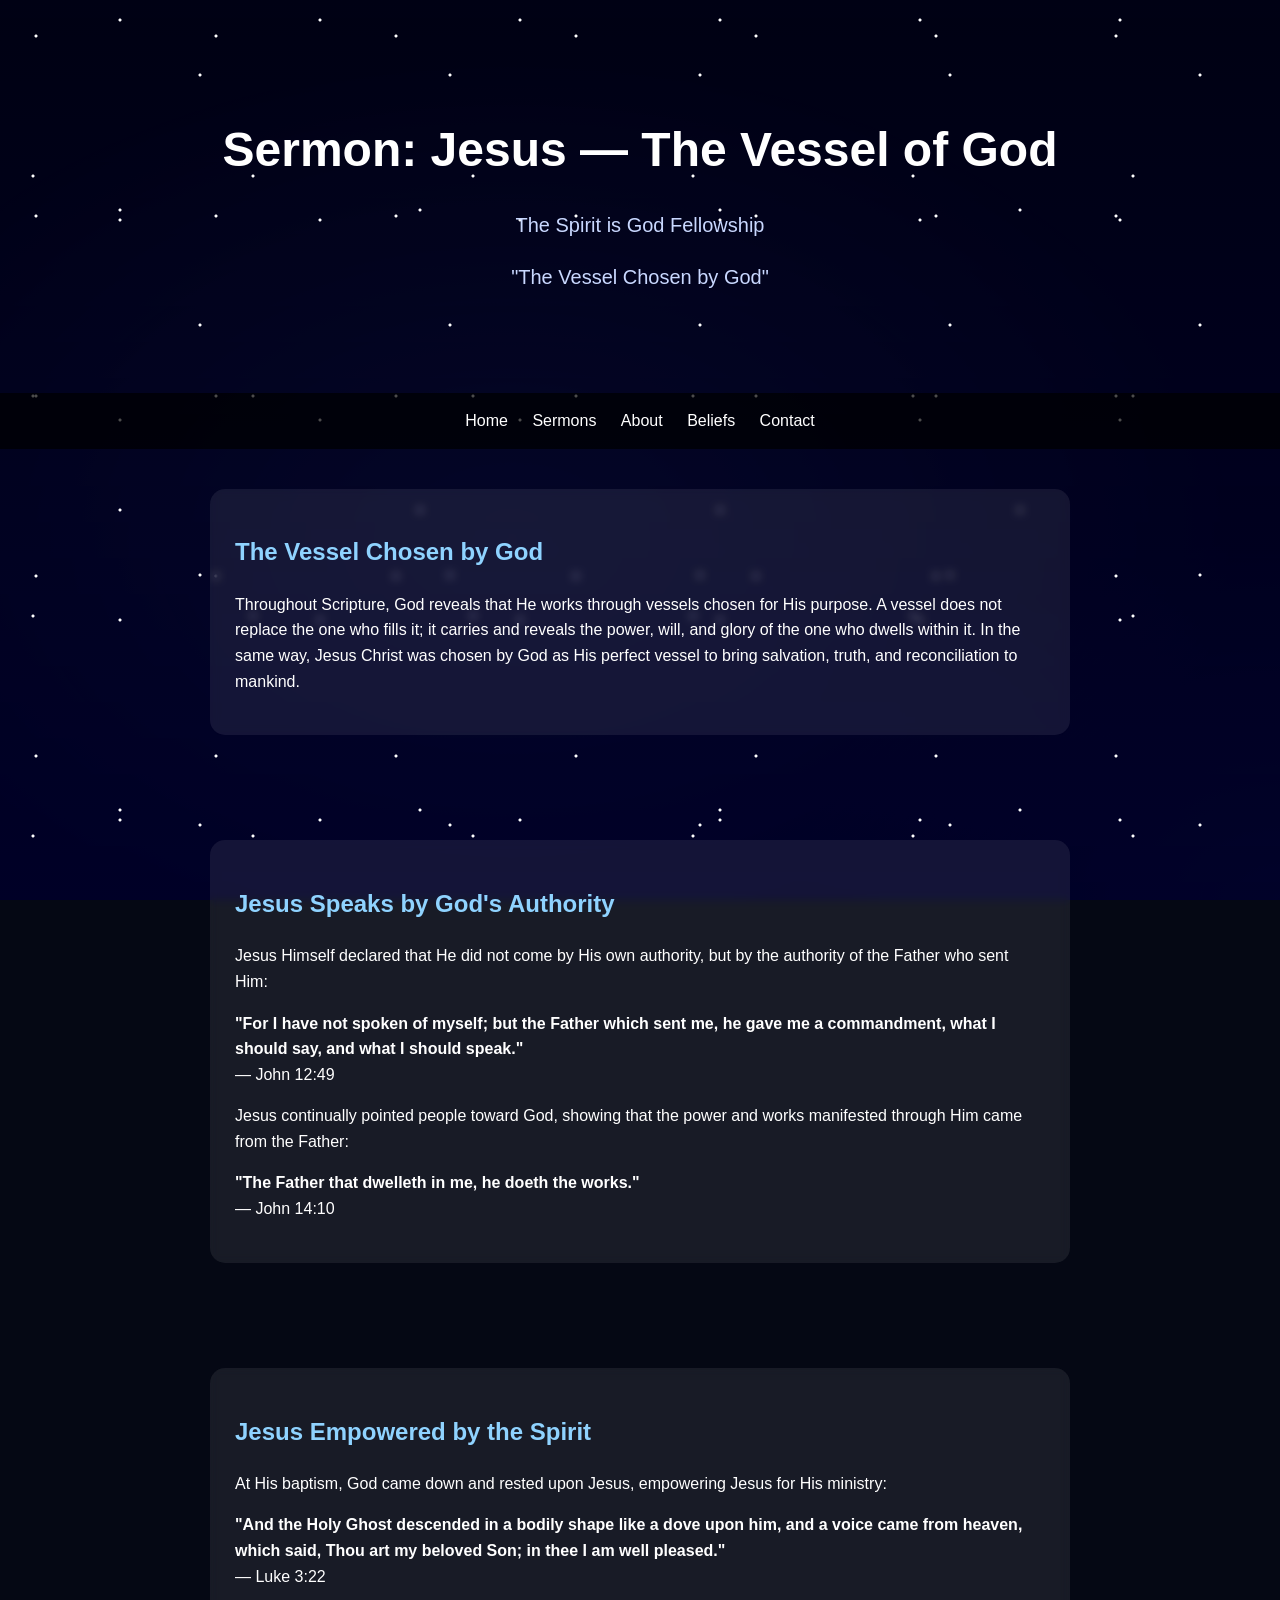
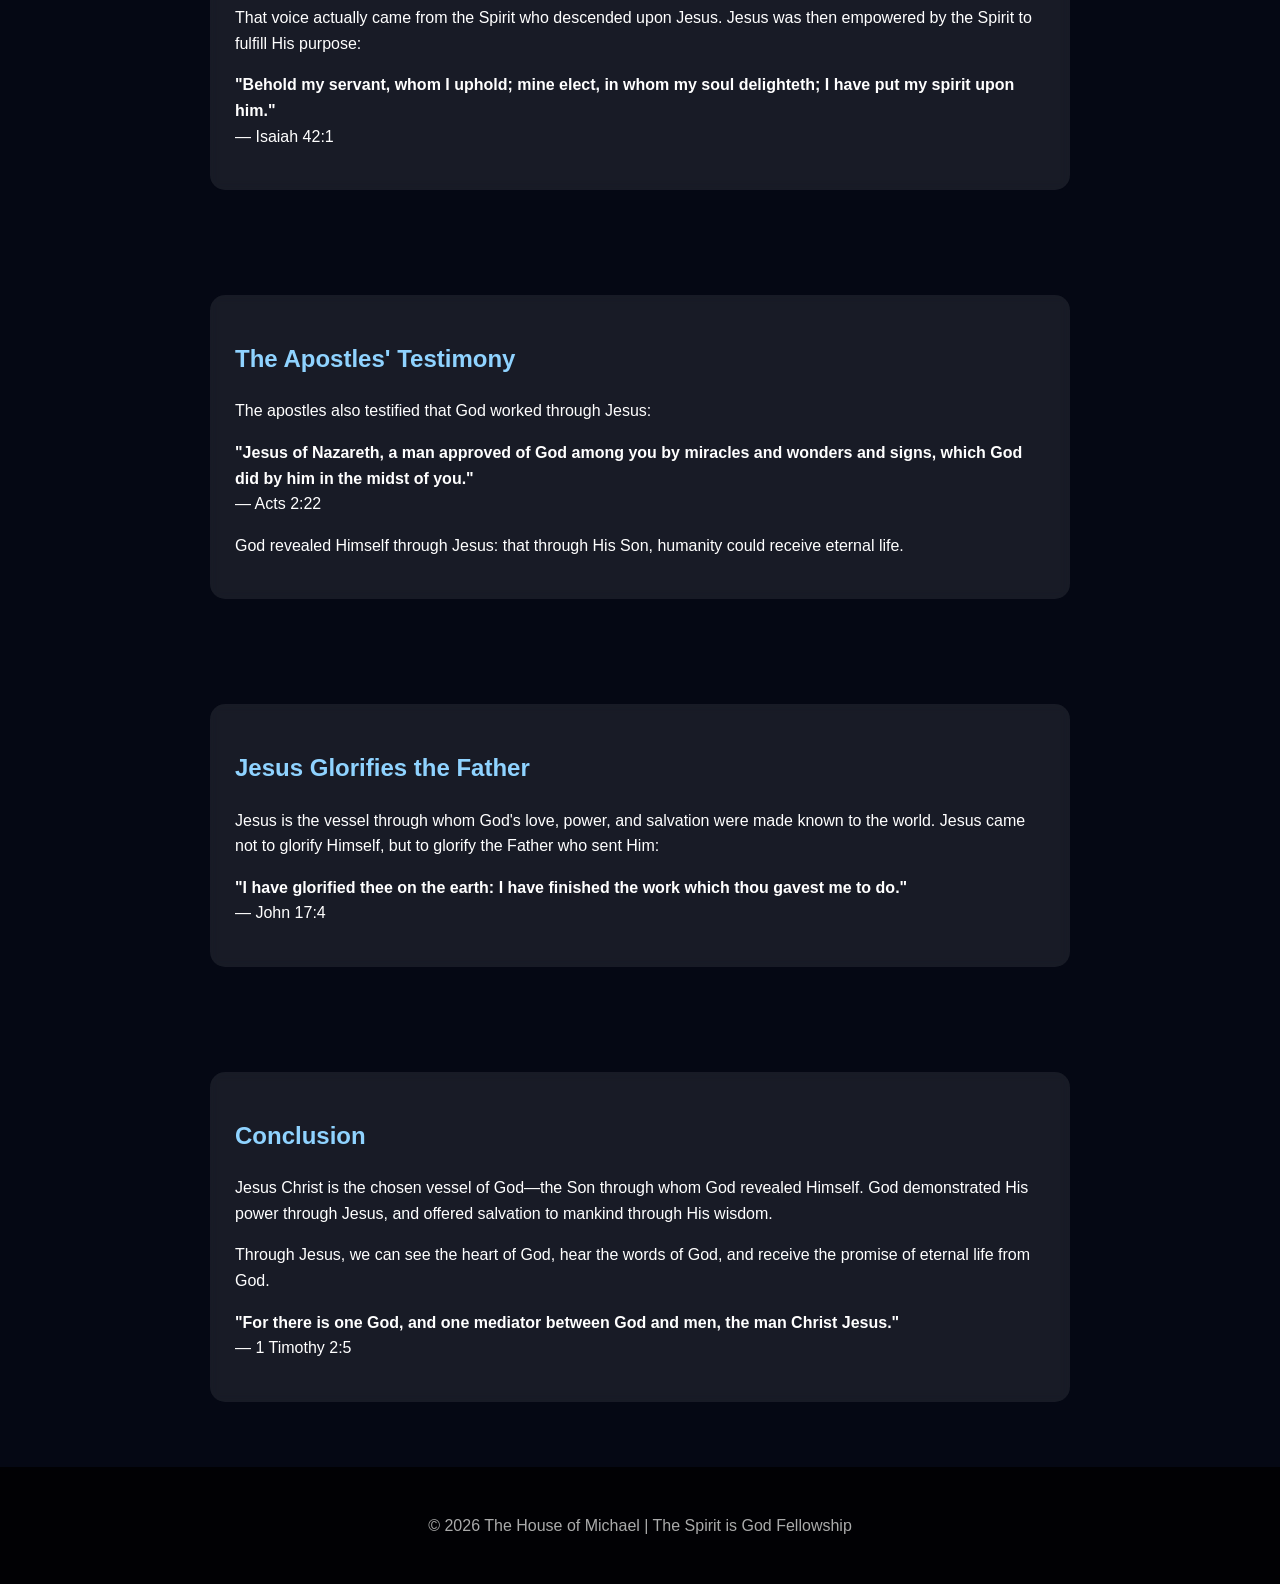
<file: sermon-jesus-vessel.html>
<!DOCTYPE html>
<html lang="en">
<head>
<meta charset="UTF-8">
<meta name="viewport" content="width=device-width, initial-scale=1.0">

<title>Jesus — The Vessel of God | The Spirit is God Fellowship</title>

    <link rel="stylesheet" href="style.css">
</head>

<body>

<header>
    <h1>Sermon: Jesus — The Vessel of God</h1>
    <p>The Spirit is God Fellowship</p>
    <p>"The Vessel Chosen by God"</p>
</header>


<nav>
    <a href="index.html">Home</a>
    <a href="sermons.html">Sermons</a>
    <a href="index.html#about">About</a>
    <a href="index.html#beliefs">Beliefs</a>
    <a href="index.html#contact">Contact</a>
</nav>


<section id="sermon-content">

<div class="card">

<h2>The Vessel Chosen by God</h2>

<p>
Throughout Scripture, God reveals that He works through vessels chosen for His purpose. A vessel does not replace the one who fills it; it carries and reveals the power, will, and glory of the one who dwells within it. In the same way, Jesus Christ was chosen by God as His perfect vessel to bring salvation, truth, and reconciliation to mankind.
</p>

</div>

</section>


<section id="jesus-authority">

<div class="card">

<h2>Jesus Speaks by God's Authority</h2>

<p>
Jesus Himself declared that He did not come by His own authority, but by the authority of the Father who sent Him:
</p>

<p>
<strong>"For I have not spoken of myself; but the Father which sent me, he gave me a commandment, what I should say, and what I should speak."</strong>
<br>— John 12:49
</p>

<p>
Jesus continually pointed people toward God, showing that the power and works manifested through Him came from the Father:
</p>

<p>
<strong>"The Father that dwelleth in me, he doeth the works."</strong>
<br>— John 14:10
</p>

</div>

</section>


<section id="jesus-empowered">

<div class="card">

<h2>Jesus Empowered by the Spirit</h2>

<p>
At His baptism, God came down and rested upon Jesus, empowering Jesus for His ministry:
</p>

<p>
<strong>"And the Holy Ghost descended in a bodily shape like a dove upon him, and a voice came from heaven, which said, Thou art my beloved Son; in thee I am well pleased."</strong>
<br>— Luke 3:22
</p>

<p>
That voice actually came from the Spirit who descended upon Jesus. Jesus was then empowered by the Spirit to fulfill His purpose:
</p>

<p>
<strong>"Behold my servant, whom I uphold; mine elect, in whom my soul delighteth; I have put my spirit upon him."</strong>
<br>— Isaiah 42:1
</p>

</div>

</section>


<section id="apostles-testimony">

<div class="card">

<h2>The Apostles' Testimony</h2>

<p>
The apostles also testified that God worked through Jesus:
</p>

<p>
<strong>"Jesus of Nazareth, a man approved of God among you by miracles and wonders and signs, which God did by him in the midst of you."</strong>
<br>— Acts 2:22
</p>

<p>
God revealed Himself through Jesus: that through His Son, humanity could receive eternal life.
</p>

</div>

</section>


<section id="jesus-glory">

<div class="card">

<h2>Jesus Glorifies the Father</h2>

<p>
Jesus is the vessel through whom God's love, power, and salvation were made known to the world. Jesus came not to glorify Himself, but to glorify the Father who sent Him:
</p>

<p>
<strong>"I have glorified thee on the earth: I have finished the work which thou gavest me to do."</strong>
<br>— John 17:4
</p>

</div>

</section>


<section id="conclusion">

<div class="card">

<h2>Conclusion</h2>

<p>
Jesus Christ is the chosen vessel of God—the Son through whom God revealed Himself. God demonstrated His power through Jesus, and offered salvation to mankind through His wisdom.
</p>

<p>
Through Jesus, we can see the heart of God, hear the words of God, and receive the promise of eternal life from God.
</p>

<p>
<strong>"For there is one God, and one mediator between God and men, the man Christ Jesus."</strong>
<br>— 1 Timothy 2:5
</p>

</div>

</section>


<footer>

<p>
© 2026 The House of Michael | The Spirit is God Fellowship
</p>

</footer>

</body>
</html>
</file>
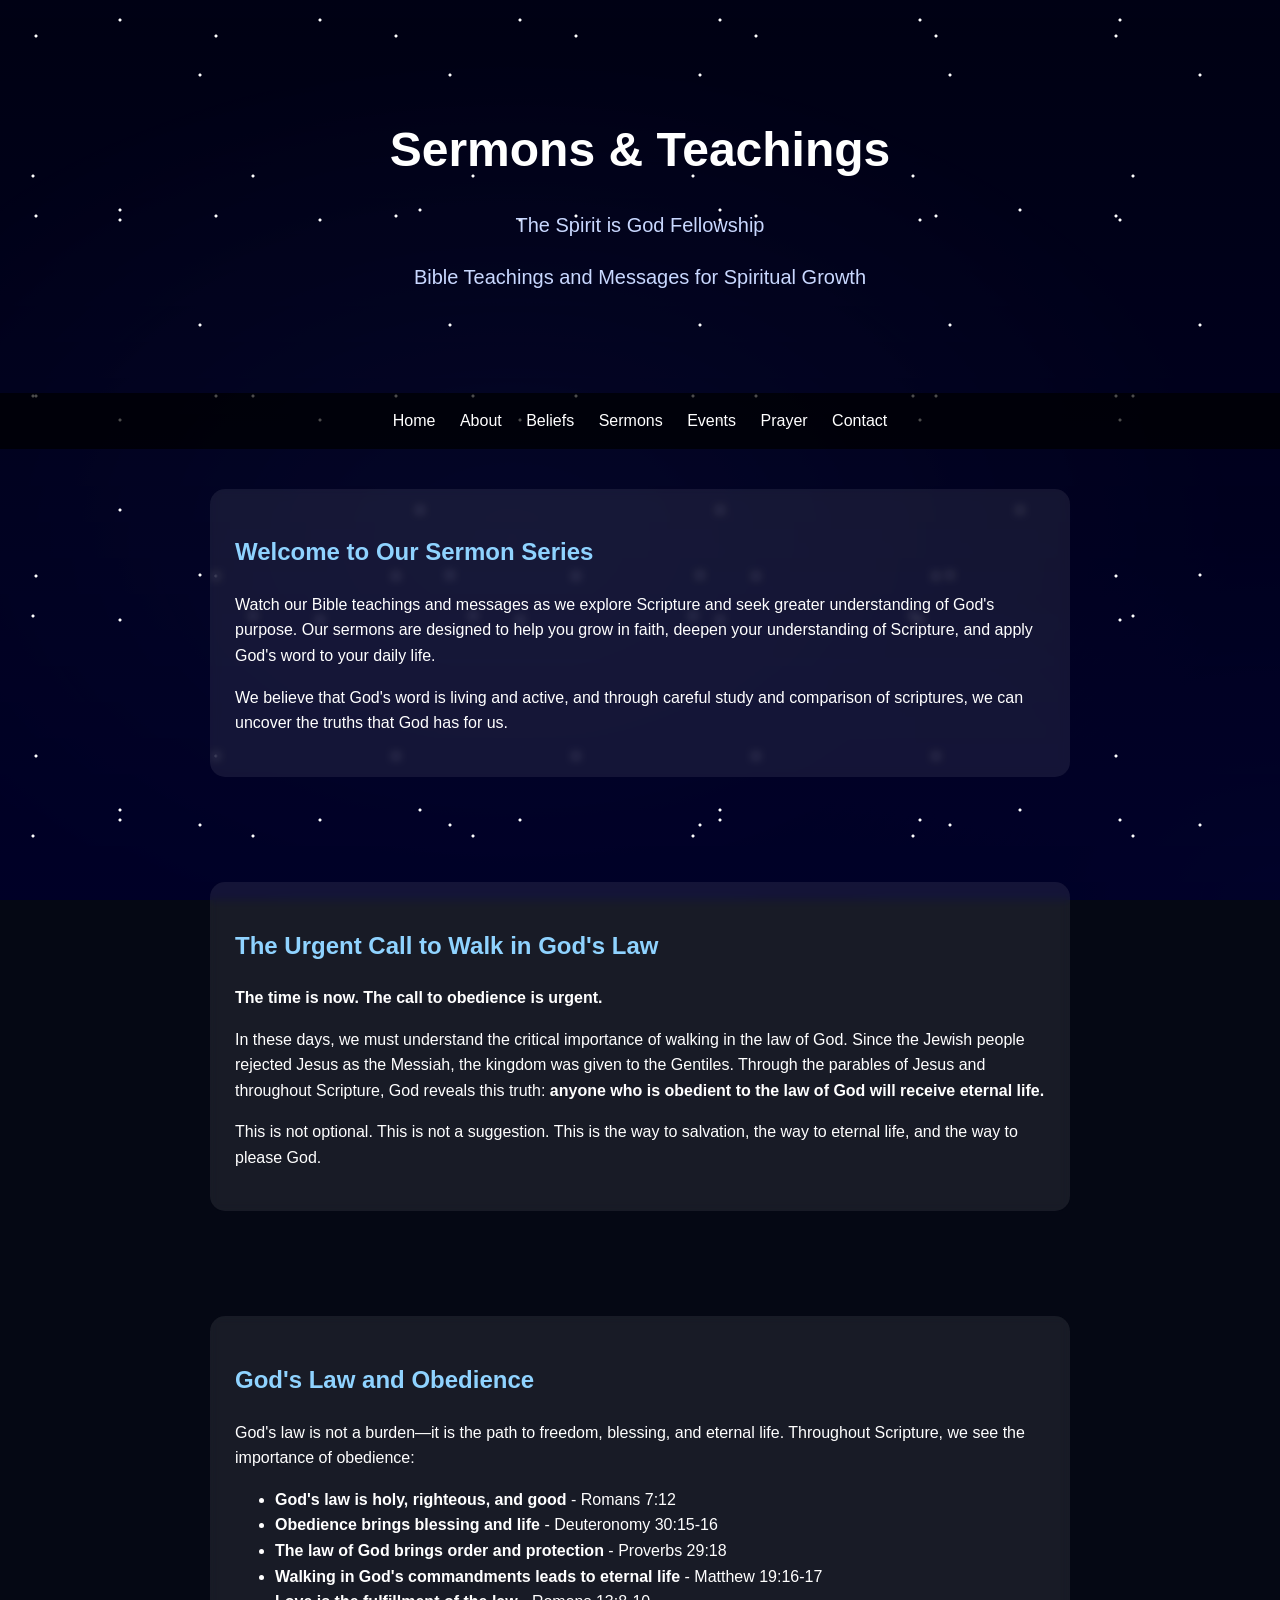
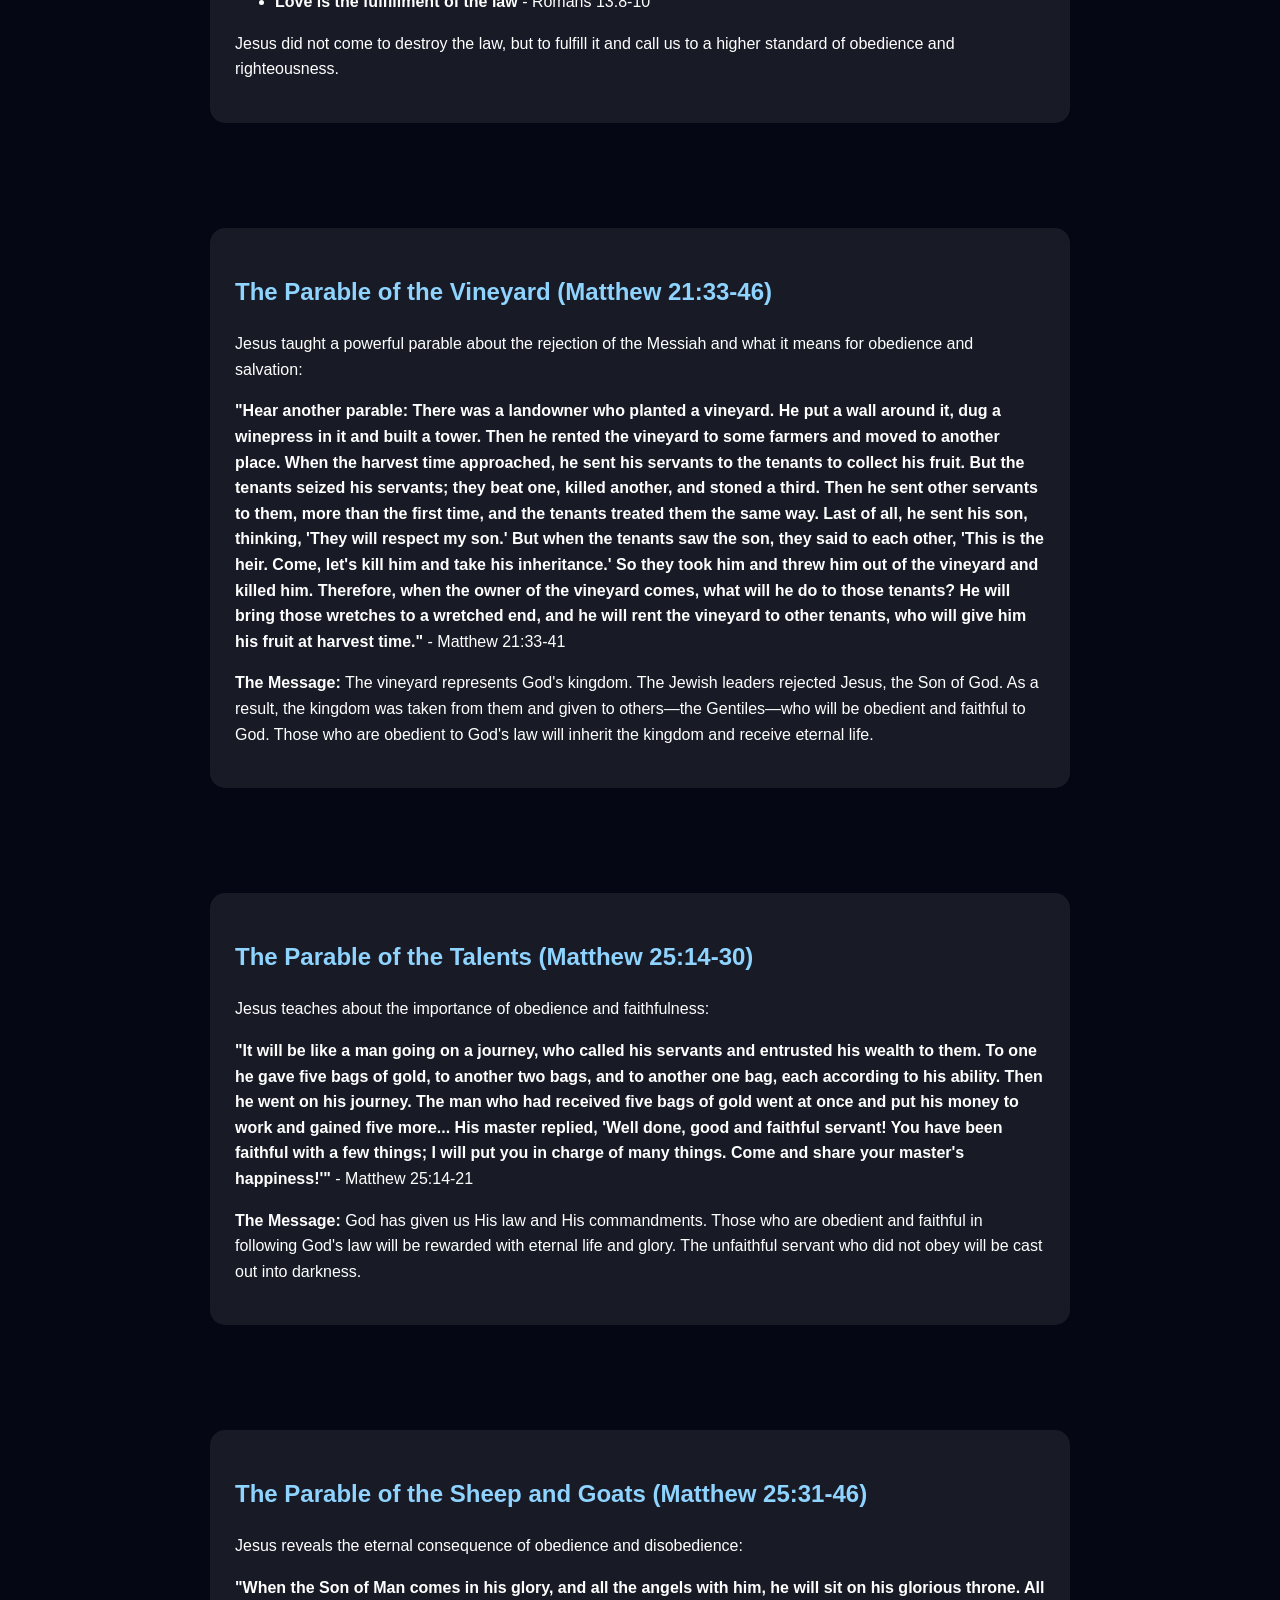
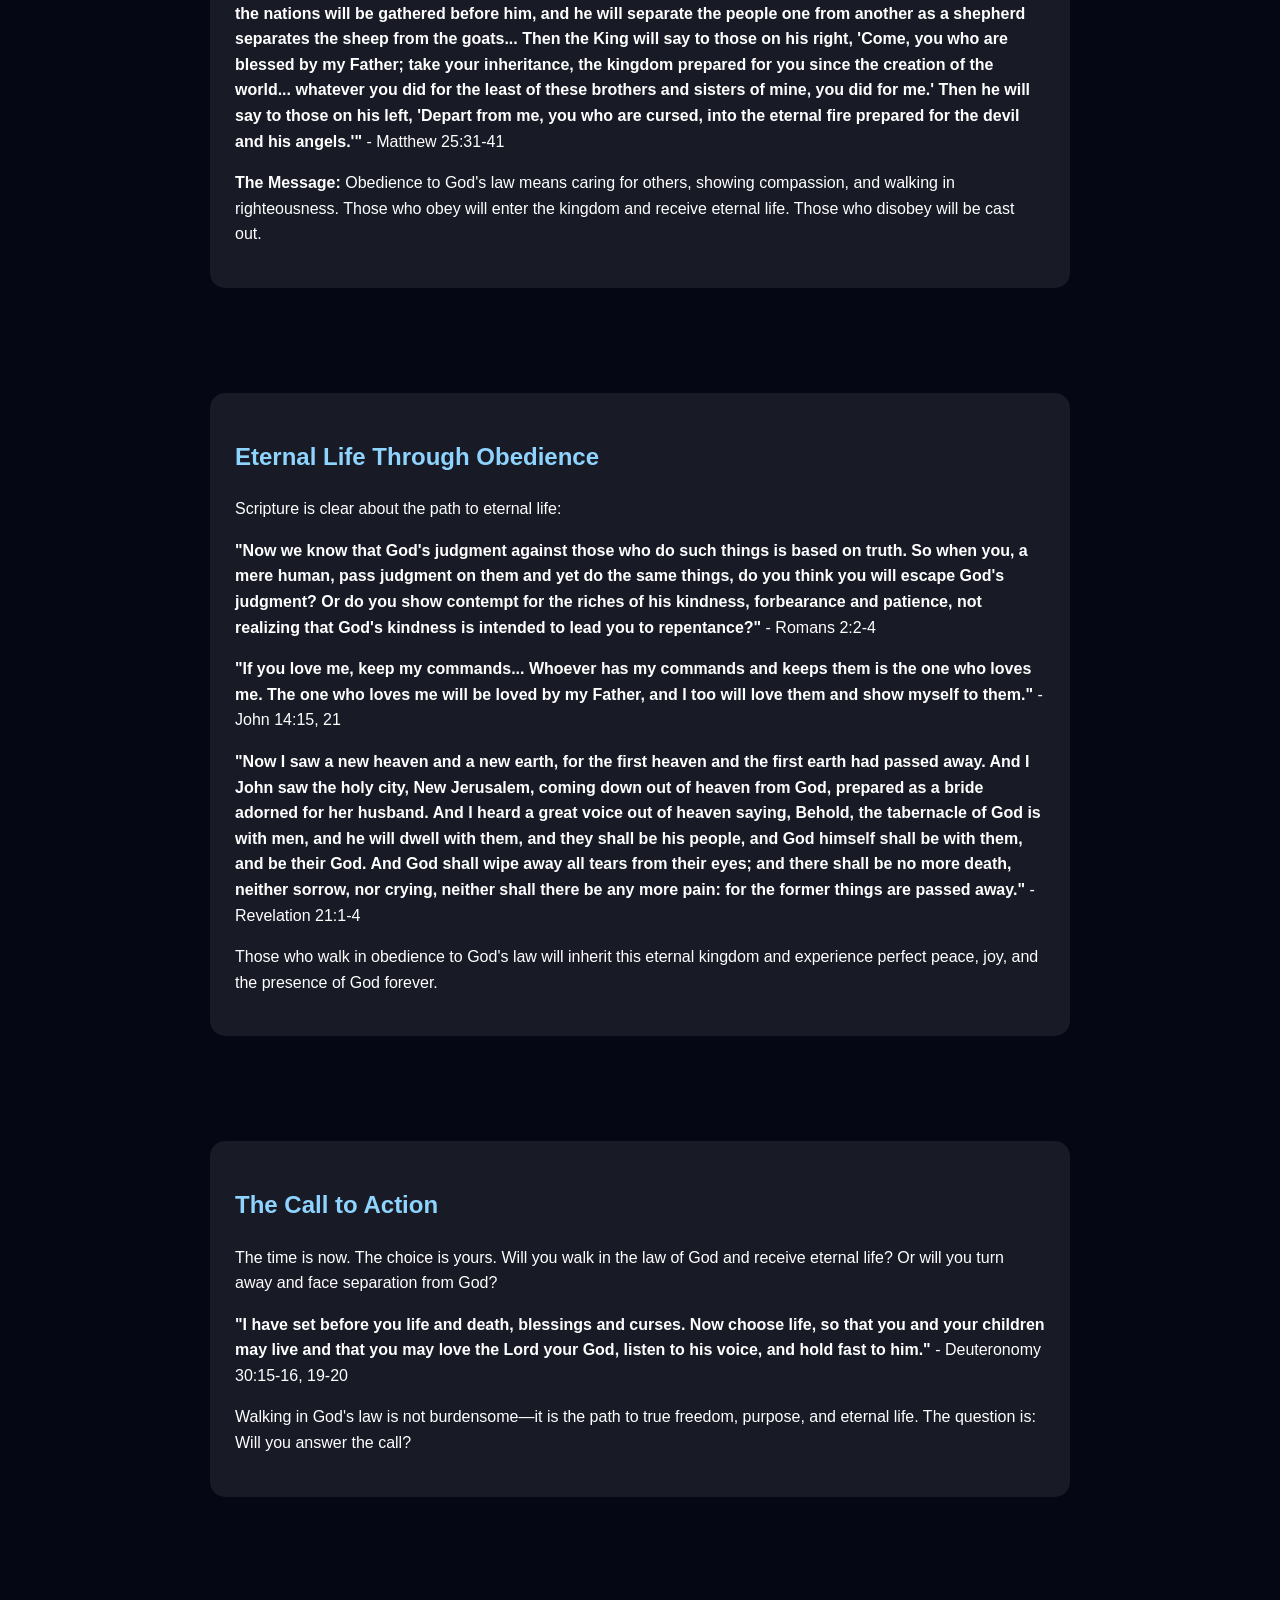
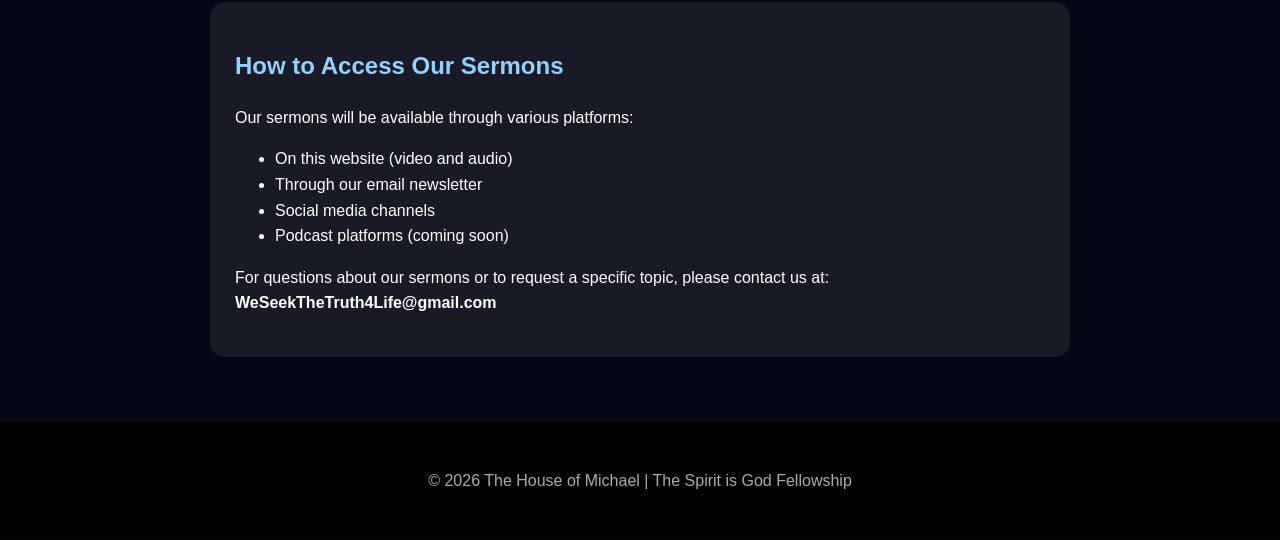
<file: sermons.html>
<!DOCTYPE html>
<html lang="en">
<head>
<meta charset="UTF-8">
<meta name="viewport" content="width=device-width, initial-scale=1.0">

<title>Sermons & Teachings | The Spirit is God Fellowship</title>

    <link rel="stylesheet" href="style.css">
</head>

<body>

<header>
    <h1>Sermons & Teachings</h1>
    <p>The Spirit is God Fellowship</p>
    <p>Bible Teachings and Messages for Spiritual Growth</p>
</header>


<nav>
    <a href="index.html">Home</a>
    <a href="index.html#about">About</a>
    <a href="index.html#beliefs">Beliefs</a>
    <a href="index.html#sermons">Sermons</a>
    <a href="index.html#events">Events</a>
    <a href="index.html#prayer">Prayer</a>
    <a href="index.html#contact">Contact</a>
</nav>


<section id="sermon-intro">

<div class="card">

<h2>Welcome to Our Sermon Series</h2>

<p>
Watch our Bible teachings and messages as we explore Scripture and seek greater understanding of God's purpose. Our sermons are designed to help you grow in faith, deepen your understanding of Scripture, and apply God's word to your daily life.
</p>

<p>
We believe that God's word is living and active, and through careful study and comparison of scriptures, we can uncover the truths that God has for us.
</p>

</div>

</section>


<section id="urgency">

<div class="card">

<h2>The Urgent Call to Walk in God's Law</h2>

<p>
<strong>The time is now. The call to obedience is urgent.</strong>
</p>

<p>
In these days, we must understand the critical importance of walking in the law of God. Since the Jewish people rejected Jesus as the Messiah, the kingdom was given to the Gentiles. Through the parables of Jesus and throughout Scripture, God reveals this truth: <strong>anyone who is obedient to the law of God will receive eternal life.</strong>
</p>

<p>
This is not optional. This is not a suggestion. This is the way to salvation, the way to eternal life, and the way to please God.
</p>

</div>

</section>


<section id="law-foundation">

<div class="card">

<h2>God's Law and Obedience</h2>

<p>
God's law is not a burden—it is the path to freedom, blessing, and eternal life. Throughout Scripture, we see the importance of obedience:
</p>

<ul>
<li><strong>God's law is holy, righteous, and good</strong> - Romans 7:12</li>
<li><strong>Obedience brings blessing and life</strong> - Deuteronomy 30:15-16</li>
<li><strong>The law of God brings order and protection</strong> - Proverbs 29:18</li>
<li><strong>Walking in God's commandments leads to eternal life</strong> - Matthew 19:16-17</li>
<li><strong>Love is the fulfillment of the law</strong> - Romans 13:8-10</li>
</ul>

<p>
Jesus did not come to destroy the law, but to fulfill it and call us to a higher standard of obedience and righteousness.
</p>

</div>

</section>


<section id="parable-vineyard">

<div class="card">

<h2>The Parable of the Vineyard (Matthew 21:33-46)</h2>

<p>
Jesus taught a powerful parable about the rejection of the Messiah and what it means for obedience and salvation:
</p>

<p>
<strong>"Hear another parable: There was a landowner who planted a vineyard. He put a wall around it, dug a winepress in it and built a tower. Then he rented the vineyard to some farmers and moved to another place. When the harvest time approached, he sent his servants to the tenants to collect his fruit. But the tenants seized his servants; they beat one, killed another, and stoned a third. Then he sent other servants to them, more than the first time, and the tenants treated them the same way. Last of all, he sent his son, thinking, 'They will respect my son.' But when the tenants saw the son, they said to each other, 'This is the heir. Come, let's kill him and take his inheritance.' So they took him and threw him out of the vineyard and killed him. Therefore, when the owner of the vineyard comes, what will he do to those tenants? He will bring those wretches to a wretched end, and he will rent the vineyard to other tenants, who will give him his fruit at harvest time."</strong> - Matthew 21:33-41
</p>

<p>
<strong>The Message:</strong> The vineyard represents God's kingdom. The Jewish leaders rejected Jesus, the Son of God. As a result, the kingdom was taken from them and given to others—the Gentiles—who will be obedient and faithful to God. Those who are obedient to God's law will inherit the kingdom and receive eternal life.
</p>

</div>

</section>


<section id="parable-talents">

<div class="card">

<h2>The Parable of the Talents (Matthew 25:14-30)</h2>

<p>
Jesus teaches about the importance of obedience and faithfulness:
</p>

<p>
<strong>"It will be like a man going on a journey, who called his servants and entrusted his wealth to them. To one he gave five bags of gold, to another two bags, and to another one bag, each according to his ability. Then he went on his journey. The man who had received five bags of gold went at once and put his money to work and gained five more... His master replied, 'Well done, good and faithful servant! You have been faithful with a few things; I will put you in charge of many things. Come and share your master's happiness!'"</strong> - Matthew 25:14-21
</p>

<p>
<strong>The Message:</strong> God has given us His law and His commandments. Those who are obedient and faithful in following God's law will be rewarded with eternal life and glory. The unfaithful servant who did not obey will be cast out into darkness.
</p>

</div>

</section>


<section id="parable-sheep">

<div class="card">

<h2>The Parable of the Sheep and Goats (Matthew 25:31-46)</h2>

<p>
Jesus reveals the eternal consequence of obedience and disobedience:
</p>

<p>
<strong>"When the Son of Man comes in his glory, and all the angels with him, he will sit on his glorious throne. All the nations will be gathered before him, and he will separate the people one from another as a shepherd separates the sheep from the goats... Then the King will say to those on his right, 'Come, you who are blessed by my Father; take your inheritance, the kingdom prepared for you since the creation of the world... whatever you did for the least of these brothers and sisters of mine, you did for me.' Then he will say to those on his left, 'Depart from me, you who are cursed, into the eternal fire prepared for the devil and his angels.'"</strong> - Matthew 25:31-41
</p>

<p>
<strong>The Message:</strong> Obedience to God's law means caring for others, showing compassion, and walking in righteousness. Those who obey will enter the kingdom and receive eternal life. Those who disobey will be cast out.
</p>

</div>

</section>


<section id="eternal-life">

<div class="card">

<h2>Eternal Life Through Obedience</h2>

<p>
Scripture is clear about the path to eternal life:
</p>

<p>
<strong>"Now we know that God's judgment against those who do such things is based on truth. So when you, a mere human, pass judgment on them and yet do the same things, do you think you will escape God's judgment? Or do you show contempt for the riches of his kindness, forbearance and patience, not realizing that God's kindness is intended to lead you to repentance?"</strong> - Romans 2:2-4
</p>

<p>
<strong>"If you love me, keep my commands... Whoever has my commands and keeps them is the one who loves me. The one who loves me will be loved by my Father, and I too will love them and show myself to them."</strong> - John 14:15, 21
</p>

<p>
<strong>"Now I saw a new heaven and a new earth, for the first heaven and the first earth had passed away. And I John saw the holy city, New Jerusalem, coming down out of heaven from God, prepared as a bride adorned for her husband. And I heard a great voice out of heaven saying, Behold, the tabernacle of God is with men, and he will dwell with them, and they shall be his people, and God himself shall be with them, and be their God. And God shall wipe away all tears from their eyes; and there shall be no more death, neither sorrow, nor crying, neither shall there be any more pain: for the former things are passed away."</strong> - Revelation 21:1-4
</p>

<p>
Those who walk in obedience to God's law will inherit this eternal kingdom and experience perfect peace, joy, and the presence of God forever.
</p>

</div>

</section>


<section id="the-call">

<div class="card">

<h2>The Call to Action</h2>

<p>
The time is now. The choice is yours. Will you walk in the law of God and receive eternal life? Or will you turn away and face separation from God?
</p>

<p>
<strong>"I have set before you life and death, blessings and curses. Now choose life, so that you and your children may live and that you may love the Lord your God, listen to his voice, and hold fast to him."</strong> - Deuteronomy 30:15-16, 19-20
</p>

<p>
Walking in God's law is not burdensome—it is the path to true freedom, purpose, and eternal life. The question is: Will you answer the call?
</p>

</div>

</section>


<section id="how-to-listen">

<div class="card">

<h2>How to Access Our Sermons</h2>

<p>
Our sermons will be available through various platforms:
</p>

<ul>
<li>On this website (video and audio)</li>
<li>Through our email newsletter</li>
<li>Social media channels</li>
<li>Podcast platforms (coming soon)</li>
</ul>

<p>
For questions about our sermons or to request a specific topic, please contact us at: <strong>WeSeekTheTruth4Life@gmail.com</strong>
</p>

</div>

</section>


<footer>

<p>
© 2026 The House of Michael | The Spirit is God Fellowship
</p>

</footer>

</body>
</html>
</file>
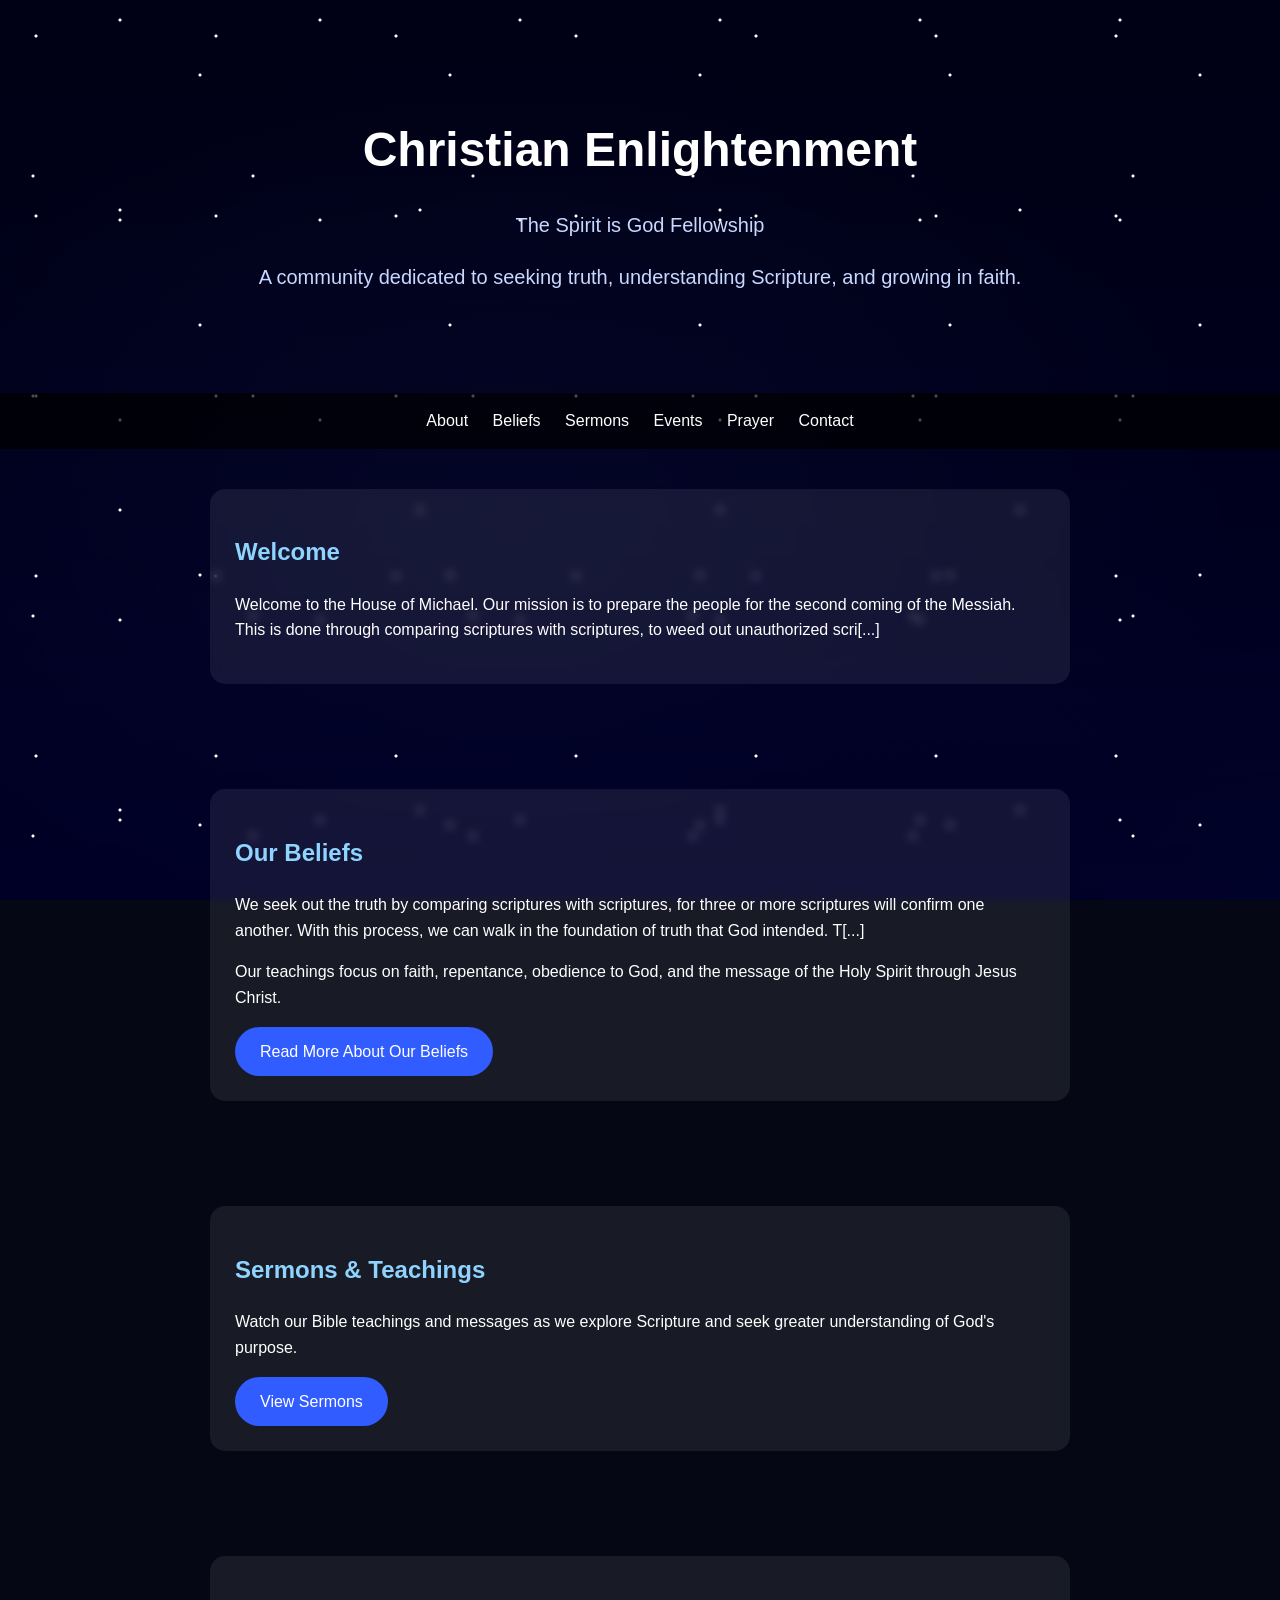
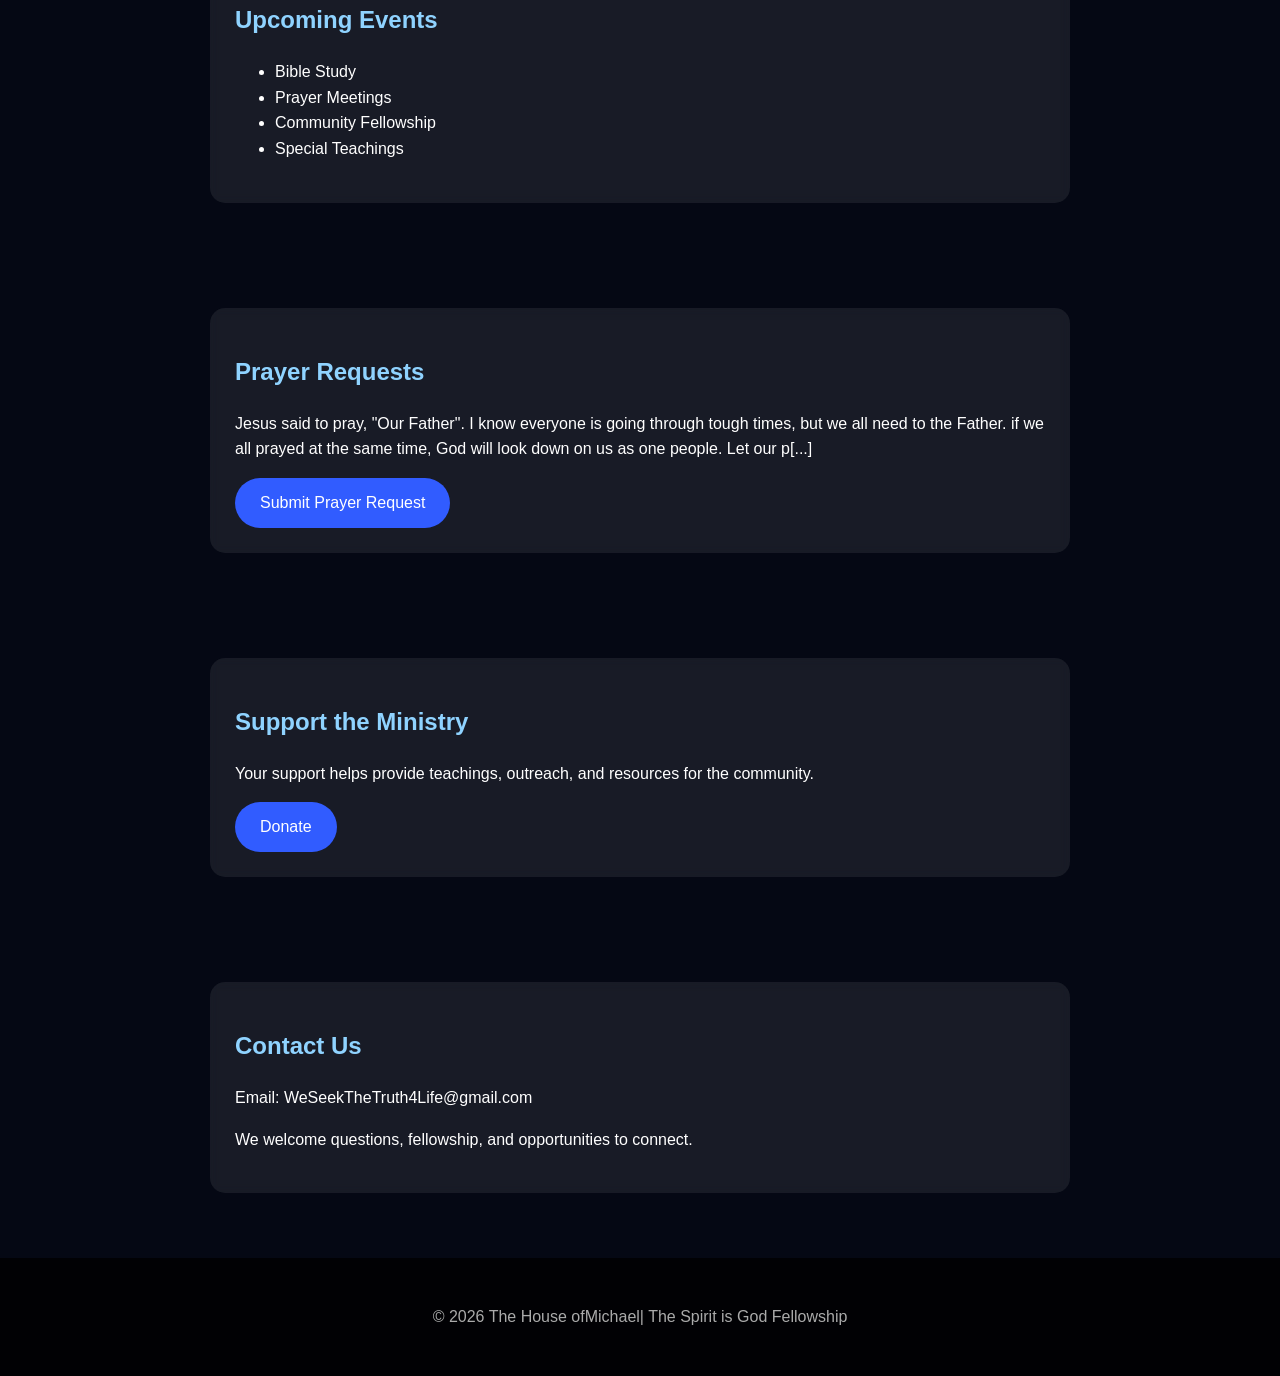
<file: WhatWeKnow.html>
<!DOCTYPE html>
<html lang="en">
<head>
<meta charset="UTF-8">
<meta name="viewport" content="width=device-width, initial-scale=1.0">

<title>Christian Enlightenment | The Spirit is God Fellowship</title>

    <link rel="stylesheet" href="style.css">
</head>

<body>

<header>
    <h1>Christian Enlightenment</h1>
    <p>The Spirit is God Fellowship</p>
    <p>A community dedicated to seeking truth, understanding Scripture, and growing in faith.</p>
</header>


<nav>
    <a href="#about">About</a>
    <a href="#beliefs">Beliefs</a>
    <a href="#sermons">Sermons</a>
    <a href="#events">Events</a>
    <a href="#prayer">Prayer</a>
    <a href="#contact">Contact</a>
</nav>


<section id="about">

<div class="card">
<h2>Welcome</h2>

<p>
Welcome to the House of Michael. Our mission is to prepare the people for the second coming of the Messiah. This is done through comparing scriptures with scriptures, to weed out unauthorized scri[...]
</p>

</div>

</section>


<section id="beliefs">

<div class="card">

<h2>Our Beliefs</h2>

<p>
We seek out the truth by comparing scriptures with scriptures, for three or more scriptures will confirm one another. With this process, we can walk in the foundation of truth that God intended. T[...]
</p>

<p>
Our teachings focus on faith, repentance, obedience to God, and the
message of the Holy Spirit through Jesus Christ.
</p>

<a class="button" href="beliefs.html">Read More About Our Beliefs</a>

</div>

</section>


<section id="sermons">

<div class="card">

<h2>Sermons & Teachings</h2>

<p>
Watch our Bible teachings and messages as we explore Scripture and
seek greater understanding of God's purpose.
</p>

<a class="button" href="sermons.html">View Sermons</a>

</div>

</section>


<section id="events">

<div class="card">

<h2>Upcoming Events</h2>

<ul>
<li>Bible Study</li>
<li>Prayer Meetings</li>
<li>Community Fellowship</li>
<li>Special Teachings</li>
</ul>

</div>

</section>


<section id="prayer">

<div class="card">

<h2>Prayer Requests</h2>

<p>
Jesus said to pray, "Our Father". I know everyone is going through tough times, but we all need to the Father. if we all prayed at the same time, God will look down on us as one people. Let our p[...]
</p>

<a class="button" href="prayer-requests.html">Submit Prayer Request</a>

</div>

</section>


<section>

<div class="card">

<h2>Support the Ministry</h2>

<p>
Your support helps provide teachings, outreach, and resources for the
community.
</p>

<a class="button" href="donate.html">Donate</a>

</div>

</section>


<section id="contact">

<div class="card">

<h2>Contact Us</h2>

<p>
Email: WeSeekTheTruth4Life@gmail.com 
</p>

<p>
We welcome questions, fellowship, and opportunities to connect.
</p>

</div>

</section>


<footer>

<p>
© 2026 The House ofMichael| The Spirit is God Fellowship
</p>

</footer>
<script src="script.js"></script>

</body>
</html>
</file>
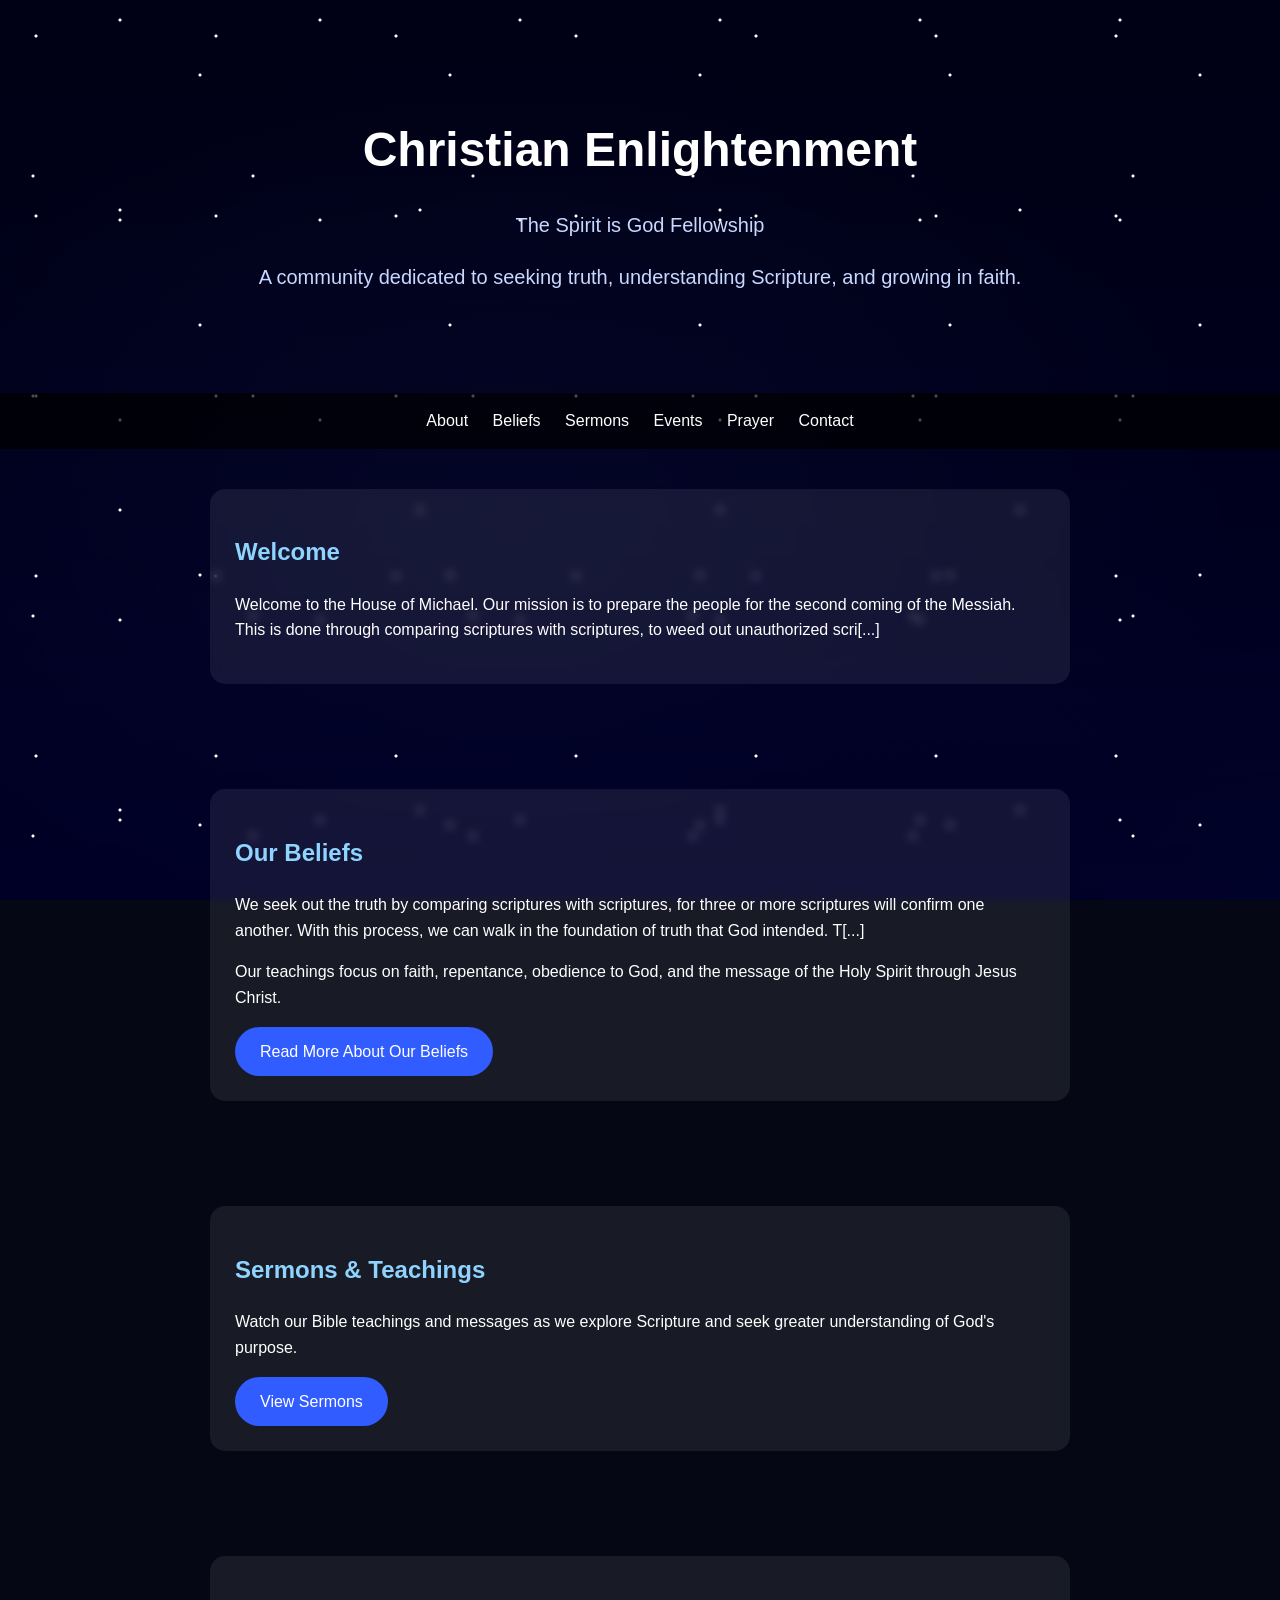
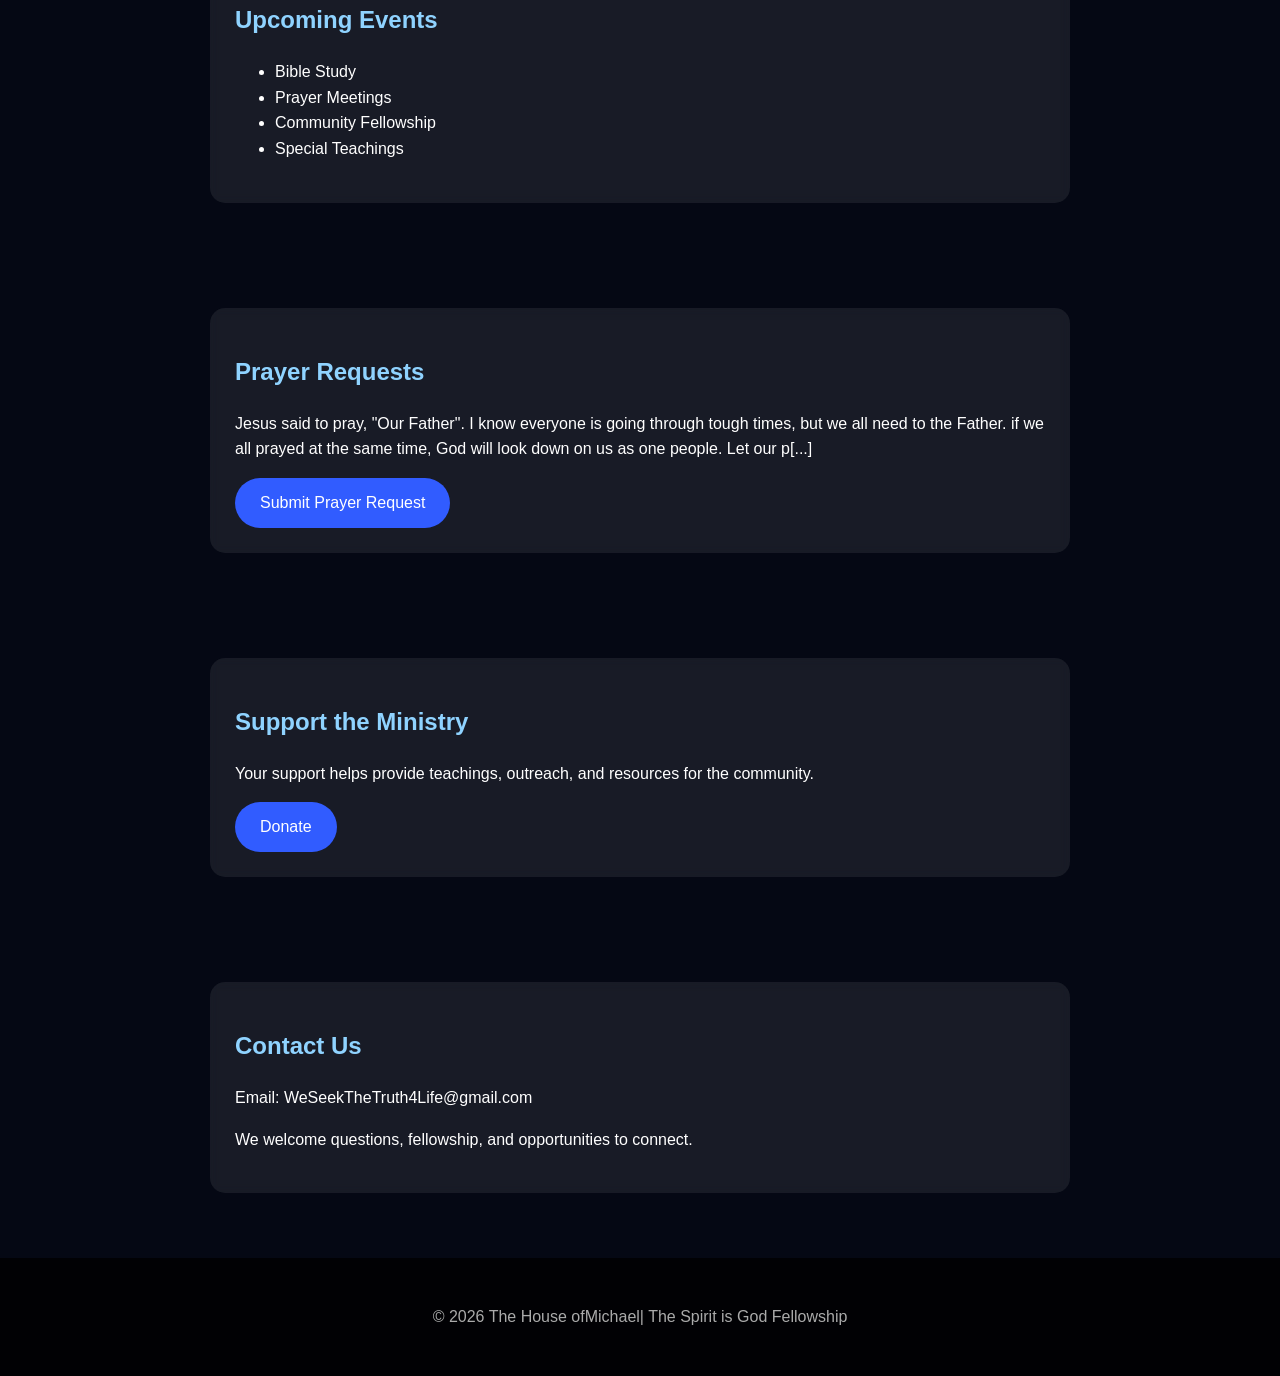
<file: whatweknow.html>
<!DOCTYPE html>
<html lang="en">
<head>
<meta charset="UTF-8">
<meta name="viewport" content="width=device-width, initial-scale=1.0">

<title>Christian Enlightenment | The Spirit is God Fellowship</title>

    <link rel="stylesheet" href="style.css">
</head>

<body>

<header>
    <h1>Christian Enlightenment</h1>
    <p>The Spirit is God Fellowship</p>
    <p>A community dedicated to seeking truth, understanding Scripture, and growing in faith.</p>
</header>


<nav>
    <a href="#about">About</a>
    <a href="#beliefs">Beliefs</a>
    <a href="#sermons">Sermons</a>
    <a href="#events">Events</a>
    <a href="#prayer">Prayer</a>
    <a href="#contact">Contact</a>
</nav>


<section id="about">

<div class="card">
<h2>Welcome</h2>

<p>
Welcome to the House of Michael. Our mission is to prepare the people for the second coming of the Messiah. This is done through comparing scriptures with scriptures, to weed out unauthorized scri[...]
</p>

</div>

</section>


<section id="beliefs">

<div class="card">

<h2>Our Beliefs</h2>

<p>
We seek out the truth by comparing scriptures with scriptures, for three or more scriptures will confirm one another. With this process, we can walk in the foundation of truth that God intended. T[...]
</p>

<p>
Our teachings focus on faith, repentance, obedience to God, and the
message of the Holy Spirit through Jesus Christ.
</p>

<a class="button" href="whatweknow.html">Read More About Our Beliefs</a>

</div>

</section>


<section id="sermons">

<div class="card">

<h2>Sermons & Teachings</h2>

<p>
Watch our Bible teachings and messages as we explore Scripture and
seek greater understanding of God's purpose.
</p>

<a class="button" href="sermons.html">View Sermons</a>

</div>

</section>


<section id="events">

<div class="card">

<h2>Upcoming Events</h2>

<ul>
<li>Bible Study</li>
<li>Prayer Meetings</li>
<li>Community Fellowship</li>
<li>Special Teachings</li>
</ul>

</div>

</section>


<section id="prayer">

<div class="card">

<h2>Prayer Requests</h2>

<p>
Jesus said to pray, "Our Father". I know everyone is going through tough times, but we all need to the Father. if we all prayed at the same time, God will look down on us as one people. Let our p[...]
</p>

<a class="button" href="prayer-requests.html">Submit Prayer Request</a>

</div>

</section>


<section>

<div class="card">

<h2>Support the Ministry</h2>

<p>
Your support helps provide teachings, outreach, and resources for the
community.
</p>

<a class="button" href="donate.html">Donate</a>

</div>

</section>


<section id="contact">

<div class="card">

<h2>Contact Us</h2>

<p>
Email: WeSeekTheTruth4Life@gmail.com 
</p>

<p>
We welcome questions, fellowship, and opportunities to connect.
</p>

</div>

</section>


<footer>

<p>
© 2026 The House ofMichael| The Spirit is God Fellowship
</p>

</footer>
<script src="script.js"></script>

</body>
</html>
</file>
<file: style.css>
/* Christian Enlightenment - Main Style */

* {
    box-sizing: border-box;
}

body {
    margin: 0;
    font-family: Arial, Helvetica, sans-serif;
    color: white;
    background: #050814;
    line-height: 1.6;
    position: relative;
    overflow-x: hidden;
}

/* Moving galaxy background - highly visible */
body::before {
    content: "";
    position: fixed;
    top: 0;
    left: 0;
    width: 100%;
    height: 100%;
    z-index: -2;
    background: 
        radial-gradient(ellipse 1200px 800px at 20% 30%, rgba(100, 150, 255, 0.4) 0%, transparent 60%),
        radial-gradient(ellipse 1000px 700px at 80% 70%, rgba(150, 100, 255, 0.35) 0%, transparent 60%),
        radial-gradient(ellipse 800px 600px at 50% 50%, rgba(80, 120, 200, 0.3) 0%, transparent 60%);
    background-size: 200% 200%;
    animation: galaxy-move 120s linear infinite;
    will-change: background-position;
}

@keyframes galaxy-move {
    0% {
        background-position: 0% 0%, 0% 0%, 0% 0%;
    }
    50% {
        background-position: 50% 50%, 40% 60%, 60% 40%;
    }
    100% {
        background-position: 100% 100%, 80% 120%, 120% 80%;
    }
}

/* Starry background with cross and birds */
body::after {
    content: "";
    position: fixed;
    top: 0;
    left: 0;
    width: 100%;
    height: 100%;
    z-index: -1;
    background:
        radial-gradient(circle at 20% 20%, white 1px, transparent 2px),
        radial-gradient(circle at 80% 30%, white 1px, transparent 2px),
        radial-gradient(circle at 40% 70%, white 1px, transparent 2px),
        radial-gradient(circle at 60% 10%, white 1px, transparent 2px),
        radial-gradient(circle at 15% 80%, white 1px, transparent 2px),
        linear-gradient(
            rgba(0,0,20,0.85),
            rgba(0,0,40,0.95)
        );
    background-size: 180px 180px, 250px 250px, 300px 300px, 200px 200px, 220px 220px, cover;
    pointer-events: none;
}

/* Shooting stars container */
.shooting-stars {
    position: fixed;
    top: 0;
    left: 0;
    width: 100%;
    height: 100%;
    z-index: -1;
    overflow: hidden;
    pointer-events: none;
}

/* Individual shooting star */
.shooting-star {
    position: absolute;
    width: 2px;
    height: 100px;
    background: linear-gradient(to bottom, white, transparent);
    opacity: 0;
    transform: rotate(-45deg);
    box-shadow: 0 0 10px 2px rgba(255, 255, 255, 0.8);
}

.shooting-star:nth-child(1) {
    top: 10%;
    left: 10%;
    animation: shoot 3s ease-in infinite;
    animation-delay: 0s;
}

.shooting-star:nth-child(2) {
    top: 20%;
    left: 80%;
    animation: shoot 3.5s ease-in infinite;
    animation-delay: 1s;
}

.shooting-star:nth-child(3) {
    top: 30%;
    left: 50%;
    animation: shoot 3s ease-in infinite;
    animation-delay: 2s;
}

.shooting-star:nth-child(4) {
    top: 40%;
    left: 15%;
    animation: shoot 3.2s ease-in infinite;
    animation-delay: 1.5s;
}

.shooting-star:nth-child(5) {
    top: 50%;
    left: 85%;
    animation: shoot 3.5s ease-in infinite;
    animation-delay: 0.5s;
}

@keyframes shoot {
    0% {
        opacity: 0;
        transform: translateX(-100px) translateY(-100px) rotate(-45deg);
    }
    10% {
        opacity: 1;
    }
    90% {
        opacity: 1;
    }
    100% {
        opacity: 0;
        transform: translateX(600px) translateY(600px) rotate(-45deg);
    }
}

/* Cross in background */
.cross {
    position: fixed;
    right: 12%;
    bottom: 15%;
    width: 60px;
    height: 180px;
    background: rgba(255,255,255,0.15);
    z-index: -1;
}

.cross::before {
    content: "";
    position: absolute;
    width: 180px;
    height: 60px;
    background: rgba(255,255,255,0.15);
    left: -60px;
    top: 50px;
}

/* Flying birds */
.birds {
    position: fixed;
    top: 20%;
    left: 10%;
    font-size: 35px;
    letter-spacing: 40px;
    opacity: 0.5;
    z-index: -1;
    animation: fly 20s linear infinite;
}

@keyframes fly {
    from {
        transform: translateX(-20%);
    }

    to {
        transform: translateX(120%);
    }
}


header {
    text-align: center;
    padding: 80px 20px;
    position: relative;
    z-index: 1;
}

header h1 {
    font-size: 48px;
    margin-bottom: 10px;
}

header p {
    color: #c9d8ff;
    font-size: 20px;
}


nav {
    background: rgba(0,0,0,0.7);
    padding: 15px;
    text-align: center;
    position: relative;
    z-index: 1;
}

nav a {
    color: white;
    text-decoration: none;
    margin: 10px;
}

nav a:hover {
    color: #87ceff;
}


section {
    max-width: 900px;
    margin: auto;
    padding: 40px 20px;
    position: relative;
    z-index: 1;
}


.card {
    background: rgba(255,255,255,0.08);
    padding: 25px;
    border-radius: 15px;
    margin-bottom: 25px;
    backdrop-filter: blur(5px);
}


h2 {
    color: #8fd3ff;
}


.button {
    display: inline-block;
    background: #315cff;
    color: white;
    padding: 12px 25px;
    border-radius: 30px;
    text-decoration: none;
}


.button:hover {
    background: #5278ff;
}


footer {
    text-align: center;
    padding: 30px;
    background: rgba(0,0,0,0.8);
    color: #aaa;
    position: relative;
    z-index: 1;
}
</file>
